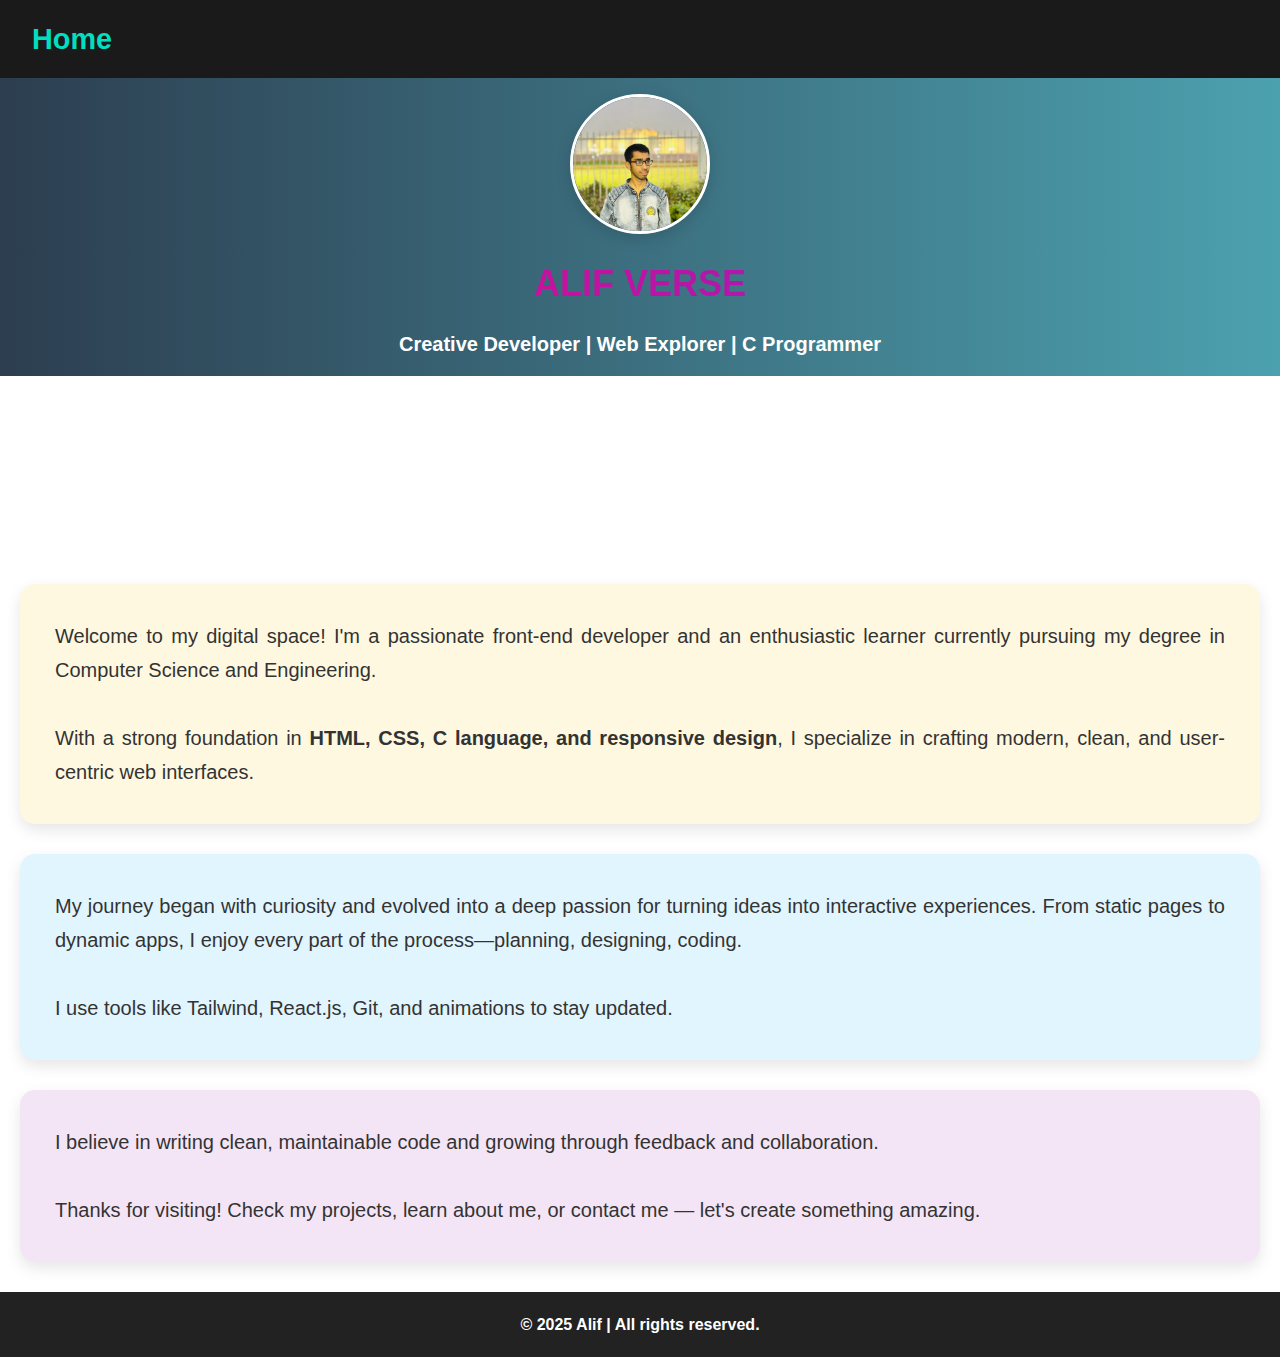
<file: index.html>
<!DOCTYPE html>
<html lang="en">
<head>
  <meta charset="UTF-8" />
  <meta name="viewport" content="width=device-width, initial-scale=1.0"/>
  <title>Alif's Verse</title>
  <link rel="stylesheet" href="style.css"/>
  <style>
    * {
      margin: 0;
      padding: 0;
      box-sizing: border-box;
    }

    body {
      font-family: 'Segoe UI', Tahoma, Geneva, Verdana, sans-serif;
      background-color: #ffffff;
      color: #111;
    }
    .menu-icon {
      display: none;
      font-size: 24px;
      cursor: pointer;
    }

    .hero-content {
          padding: 1rem 0.75rem;
      text-align: center;
    }

    .hero-img {
      width: 140px;
      height: 140px;
      object-fit: cover;
      border-radius: 50%;
      box-shadow: 0 4px 15px rgba(0, 0, 0, 0.15);
    }

    h2 span {
      font-size: 36px;
      font-weight: bold;
    }

    .header {
      font-size: 22px;
      margin-top: 10px;
      color: #444;
    }

    h1.fade-in {
      opacity: 0;
      animation: fadeIn 3s ease forwards;
      font-size: 36px;
      margin-top: 20px;
      text-align: center;
      background: linear-gradient(90deg, #f953c6, #b91d73, #00c6ff, #0072ff);
      -webkit-background-clip: text;
      -webkit-text-fill-color: transparent;
      font-weight: bold;
    }

    @keyframes fadeIn {
      to { opacity: 1; }
    }

    h2.slide-up {
      transform: translateY(50px);
      opacity: 0;
      animation: slideUp 2s ease 0.5s forwards;
      font-size: 28px;
      text-align: center;
      color: #111;
    }

    @keyframes slideUp {
      to {
        transform: translateY(0);
        opacity: 1;
      }
    }

    #typing {
      font-size: 26px;
      font-weight: bold;
      text-align: center;
      height: 40px;
      margin-top: 15px;
      background: linear-gradient(90deg, #ff8a00, #e52e71, #9b00ff);
      -webkit-background-clip: text;
      -webkit-text-fill-color: transparent;
    }

    section {
      margin: 30px 20px;
    }

    .thank-you-card {
      background-color: #f9f9f9;
      border-radius: 15px;
      padding: 35px;
      box-shadow: 0 6px 15px rgba(0, 0, 0, 0.1);
      font-size: 20px;
      line-height: 1.7;
      color: #333;
      text-align: justify;
      transition: transform 0.3s ease, box-shadow 0.3s ease;
      margin-bottom: 30px;
    }

    .card1 { background-color: #fff8e1; }
    .card2 { background-color: #e1f5fe; }
    .card3 { background-color: #f3e5f5; }

    .thank-you-card:hover {
      transform: scale(1.02);
      box-shadow: 0 10px 20px rgba(0, 0, 0, 0.12);
    }

    footer.footer {
      text-align: center;
      padding: 20px;
      background-color: #222;
      color: #fff;
    }

    #scrollToTopBtn {
      position: fixed;
      bottom: 20px;
      right: 20px;
      background-color: #444;
      color: white;
      border: none;
      border-radius: 50%;
      padding: 10px;
      cursor: pointer;
      display: none;
      z-index: 100;
    }

    /* Responsive */
    @media (max-width: 768px) {
     
      .menu-icon {
        display: block;
      }

      .hero-img {
        width: 100px;
        height: 100px;
      }

      h1.fade-in {
        font-size: 28px;
      }

      h2.slide-up {
        font-size: 22px;
      }

      #typing {
        font-size: 20px;
      }

      .thank-you-card {
        padding: 25px;
        font-size: 18px;
      }
    }
  </style>
</head>
<body>

  <nav class="navbar">
    <h1>Home</h1>
    <div class="menu-icon" onclick="toggleMenu()">☰</div>
    <ul class="nav-links" id="dropdownMenu">
      <li><a href="index.html">Home</a></li>
      <li><a href="edu.html">Education</a></li>
      <li><a href="project.html">Project</a></li>
      <li><a href="skills.html">Skill</a></li>
      <li><a href="about.html">About</a></li>
      <li><a href="contact.html">Contact</a></li>
    </ul>
  </nav>

  <header class="hero-content">
    <img src="Picture/alif.jpg" alt="Alif's Photo" class="hero-img">
    <h2><span>ALIF VERSE</span></h2>
    <p class="header">Creative Developer | Web Explorer | C Programmer</p>
  </header>

  <h1 class="fade-in">WELCOME ALIF VERSE</h1>
  <div id="typing"></div>
  <h2 class="slide-up">I am a Web Developer</h2>
  <section>
    <div class="thank-you-card card1">
      <p>
        Welcome to my digital space! I'm a passionate front-end developer and an enthusiastic learner
        currently pursuing my degree in Computer Science and Engineering.
        <br><br>
        With a strong foundation in <b>HTML, CSS, C language, and responsive design</b>, I specialize in crafting
        modern, clean, and user-centric web interfaces.
      </p>
    </div>
  </section>

  <section>
    <div class="thank-you-card card2">
      <p>
        My journey began with curiosity and evolved into a deep passion for turning ideas into interactive
        experiences. From static pages to dynamic apps, I enjoy every part of the process—planning, designing, coding.
        <br><br>
        I use tools like Tailwind, React.js, Git, and animations to stay updated.
      </p>
    </div>
  </section>

  <section>
    <div class="thank-you-card card3">
      <p>
        I believe in writing clean, maintainable code and growing through feedback and collaboration.
        <br><br>
        Thanks for visiting! Check my projects, learn about me, or contact me — let's create something amazing.
      </p>
    </div>
  </section>

  <footer class="footer">
    <p>&copy; 2025 Alif | All rights reserved.</p>
  </footer>

 <!-- Scroll to Top Button -->
<button id="scrollToTopBtn" title="Go to top">
  <svg width="24" height="24" fill="none" stroke="currentColor" stroke-width="2" stroke-linecap="round" stroke-linejoin="round">
    <path d="M18 15l-6-6-6 6" />
  </svg>
</button>

  <script>
    function toggleMenu() {
      const menu = document.getElementById('dropdownMenu');
      menu.classList.toggle('active');
    }

    // Typing animation
    const text = "ABDULLAH AL KHALID ALIF";
    let i = 0;
    function typeWriter() {
      if (i < text.length) {
        document.getElementById("typing").innerHTML += text.charAt(i);
        i++;
        setTimeout(typeWriter, 100);
      }
    }
    setTimeout(typeWriter, 1500);

    // Scroll button
    const scrollBtn = document.getElementById('scrollToTopBtn');
    window.onscroll = () => {
      scrollBtn.style.display = window.scrollY > 300 ? 'block' : 'none';
    };
    scrollBtn.onclick = () => window.scrollTo({ top: 0, behavior: 'smooth' });
  </script>

</body>
</html>
</file>
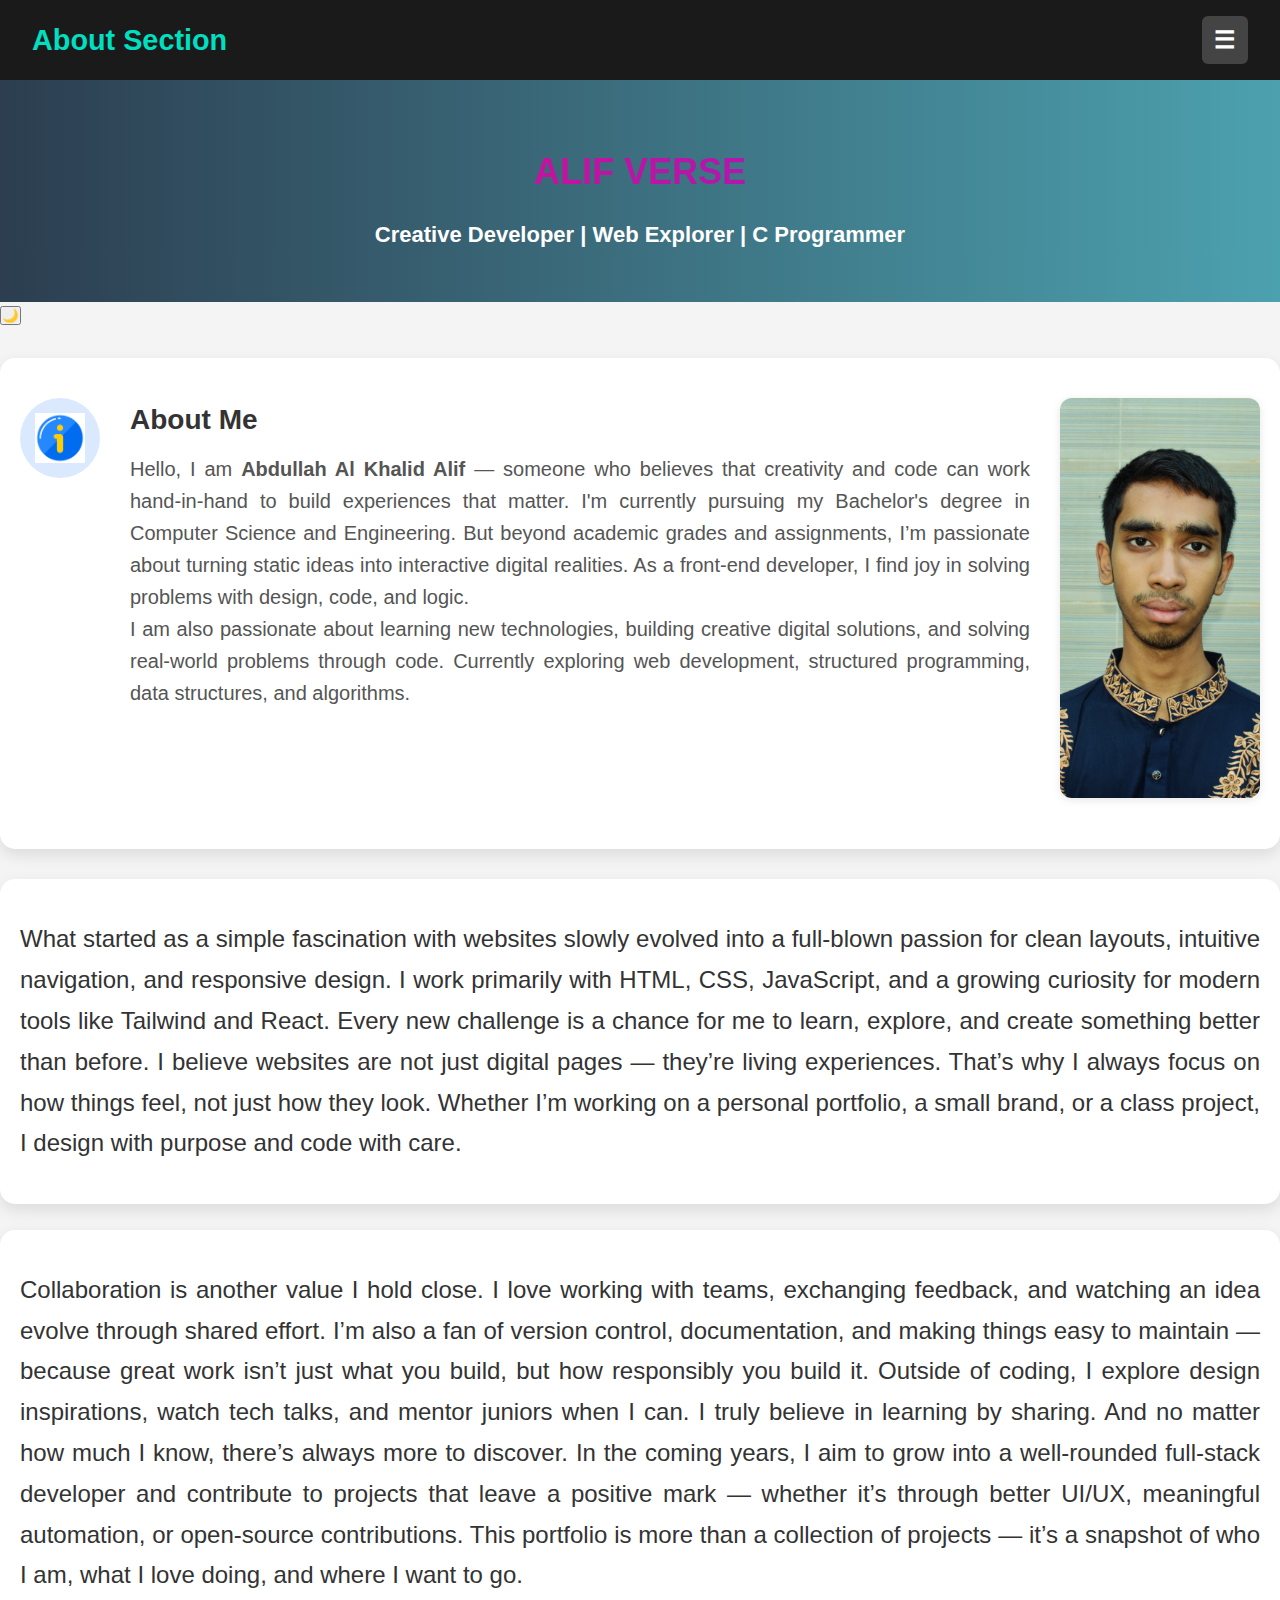
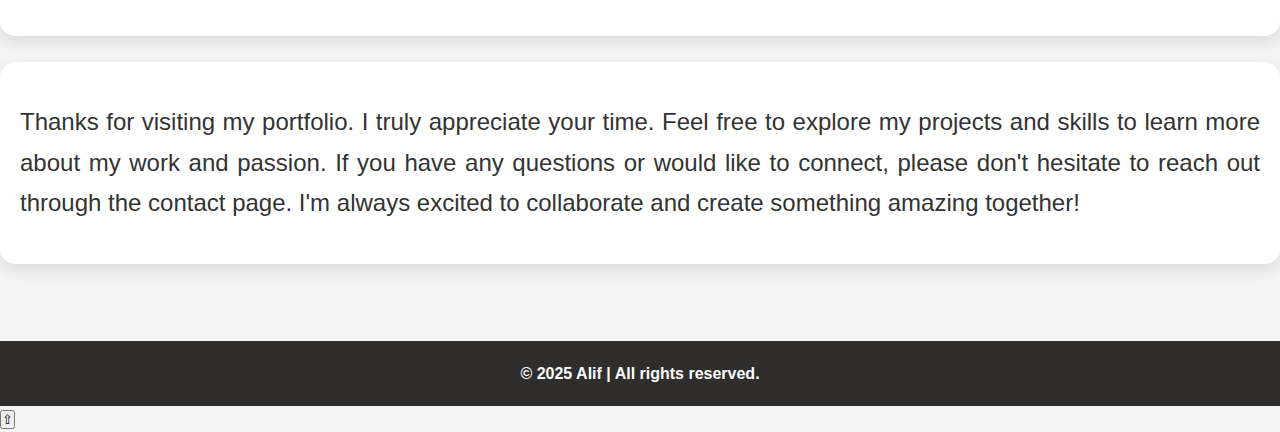
<file: about.html>
<!DOCTYPE html>
<html lang="en">
<head>
  <meta charset="UTF-8">
  <meta name="viewport" content="width=device-width, initial-scale=1.0">
  <title>Alif's Verse | About Me</title>
  <link rel="stylesheet" href="style.css">
  <style>
    body {
      margin: 0;
      padding: 0;
      font-family: 'Segoe UI', Tahoma, Geneva, Verdana, sans-serif;
      background-color: #f4f4f4;
    }

    .hero-content {
      padding: 50px 20px;
      text-align: center;
      background-color: #fff;
    }

    .hero-content h2 span {
      font-size: 36px;
      font-weight: bold;
      color: rgb(19, 18, 18);
    }

    .hero-content .header {
      font-size: 22px;
      color: white;
      margin-top: 10px;
    }

    .about-card {
      width: 100%;
      margin: 30px 0;
      background-color: #fff;
      border-radius: 15px;
      padding: 40px 20px;
      font-size: 24px;
      box-shadow: 0 6px 15px rgba(0, 0, 0, 0.1);
      display: flex;
      align-items: stretch;
      gap: 30px;
      box-sizing: border-box;
      transition: transform 0.3s ease, box-shadow 0.3s ease;
    }

    .about-card:hover {
      transform: scale(1.02);
      box-shadow: 0 10px 20px rgba(0, 0, 0, 0.12);
    }

    .about-icon {
      flex-shrink: 0;
      display: flex;
      align-items: center;
      justify-content: center;
      width: 80px;
      height: 80px;
      border-radius: 50%;
      background-color: #dbe9ff;
    }

    .about-icon img {
      width: 50px;
      height: 50px;
      object-fit: contain;
    }

    .about-content {
      flex: 1;
    }

    .about-content h3 {
      font-size: 28px;
      margin-bottom: 10px;
      color: #333;
      font-weight: bold;
    }

    .about-content p {
      font-size: 20px;
      line-height: 1.6;
      color: #555;
      text-align: justify;
    }

    .about-image img {
      width: 200px;
      height: 400px;
      border-radius: 12px;
      object-fit: cover;
      box-shadow: 0 2px 8px rgba(0, 0, 0, 0.1);
      flex-shrink: 0;
    }

    .thank-you-card {
      width: 100%;
      margin: 0 auto;
      background-color: #fff;
      border-radius: 15px;
      padding: 40px 20px;
      box-shadow: 0 6px 15px rgba(0, 0, 0, 0.1);
      font-size: 24px;
      line-height: 1.7;
      color: #333;
      text-align: justify;
      transition: transform 0.3s ease, box-shadow 0.3s ease;
    }

    .thank-you-card:hover {
      transform: scale(1.02);
      box-shadow: 0 10px 20px rgba(0, 0, 0, 0.12);
    }

    .thank-you-card p {
      text-align: justify;
    }

    /* Responsive Styles */
    @media (max-width: 768px) {
      .nav-links {
        display: none;
        flex-direction: column;
        background-color: #444;
        position: absolute;
        top: 60px;
        right: 20px;
        padding: 10px;
        border-radius: 8px;
      }

      .nav-links.active {
        display: flex;
      }

      .menu-icon {
        display: block;
      }

      .about-card {
        flex-direction: column;
        text-align: center;
        padding: 25px 30px; /* Updated for better side spacing */
        gap: 20px;
      }

      .about-content p {
        text-align: justy;
      }

      .about-image img {
        width: 100%;
        height: auto;
      }

      .thank-you-card {
        font-size: 20px;
        padding: 25px 30px; /* Updated for better side spacing */
      }
    }
  </style>
</head>

<body>

  <nav class="navbar">
    <h1>About Section</h1>
    <div class="menu-icon" onclick="toggleMenu()">&#9776;</div>
    <ul class="nav-links" id="dropdownMenu">
      <li><a href="index.html">Home</a></li>
      <li><a href="project.html">Projects</a></li>
      <li><a href="skills.html">Skills</a></li>
      <li><a href="about.html">About</a></li>
      <li><a href="contact.html">Contact</a></li>
    </ul>
  </nav>

  <div class="hero-content">
    <h2><span>ALIF VERSE</span></h2>
    <p class="header">Creative Developer | Web Explorer | C Programmer</p>
  </div>

<button class="mode-toggle" onclick="toggleDarkMode()">🌙</button>

  <div class="about-card">
    <div class="about-icon">
      <img src="Picture/icon.png" alt="Alif's Profile Icon">
    </div>
    <div class="about-content">
      <h3>About Me</h3>
      <p>
        Hello, I am <b>Abdullah Al Khalid Alif</b> — someone who believes that creativity and code can work hand-in-hand to build experiences that matter.
        I'm currently pursuing my Bachelor's degree in Computer Science and Engineering. But beyond academic grades and assignments, I’m passionate about turning static ideas into interactive digital realities.
        As a front-end developer, I find joy in solving problems with design, code, and logic.
        <br>
        I am also passionate about learning new technologies, building creative digital solutions, and solving real-world problems through code.
        Currently exploring web development, structured programming, data structures, and algorithms.
      </p>
    </div>
    <div class="about-image">
      <img src="Picture/my-photo.jpg" alt="Abdullah Al Khalid Alif">
    </div>
  </div>

  <section>
    <div class="thank-you-card">
      <p>
        What started as a simple fascination with websites slowly evolved into a full-blown passion for clean layouts,
        intuitive navigation, and responsive design. I work primarily with HTML, CSS, JavaScript,
        and a growing curiosity for modern tools like Tailwind and React. Every new challenge is a chance for me to learn, 
        explore, and create something better than before.
        I believe websites are not just digital pages — they’re living experiences. That’s why I always focus on how things feel,
        not just how they look. Whether I’m working on a personal portfolio, a small brand, or a class project, I design with
        purpose and code with care.
      </p>
    </div>
  </section>

  <br>

  <section>
    <div class="thank-you-card">
      <p>
        Collaboration is another value I hold close. I love working with teams, exchanging feedback, 
        and watching an idea evolve through shared effort. I’m also a fan of version control, documentation, 
        and making things easy to maintain — because great work isn’t just what you build, but how responsibly you build it.
        Outside of coding, I explore design inspirations, watch tech talks, and mentor juniors when I can. I truly believe in 
        learning by sharing. And no matter how much I know, there’s always more to discover.
        In the coming years, I aim to grow into a well-rounded full-stack developer and contribute to projects 
        that leave a positive mark — whether it’s through better UI/UX, meaningful automation, or open-source contributions.
        This portfolio is more than a collection of projects — it’s a snapshot of who I am, what I 
        love doing, and where I want to go.
      </p>
    </div>
  </section>

  <br>

  <section>
    <div class="thank-you-card">
      <p>
        Thanks for visiting my portfolio. I truly appreciate your time.
        Feel free to explore my projects and skills to learn more about my work and passion.
        If you have any questions or would like to connect, please don't hesitate to reach out through the contact page.
        I'm always excited to collaborate and create something amazing together!
      </p>
    </div>
  </section>

  <br><br><br>

  <footer class="footer">
    <p>&copy; 2025 Alif | All rights reserved.</p>
  </footer>

  <button onclick="topFunction()" id="scrollTopBtn" title="Go to top">&#8679;</button>

<script src="script.js"></script>
  <script>
    function toggleMenu() {
      const menu = document.getElementById('dropdownMenu');
      menu.classList.toggle('active');
    }

    window.onscroll = function () {
      const btn = document.getElementById("scrollTopBtn");
      if (document.body.scrollTop > 100 || document.documentElement.scrollTop > 100) {
        btn.style.display = "block";
      } else {
        btn.style.display = "none";
      }
    };

    function topFunction() {
      window.scrollTo({ top: 0, behavior: 'smooth' });
    }
  </script>

</body>
</html>
</file>
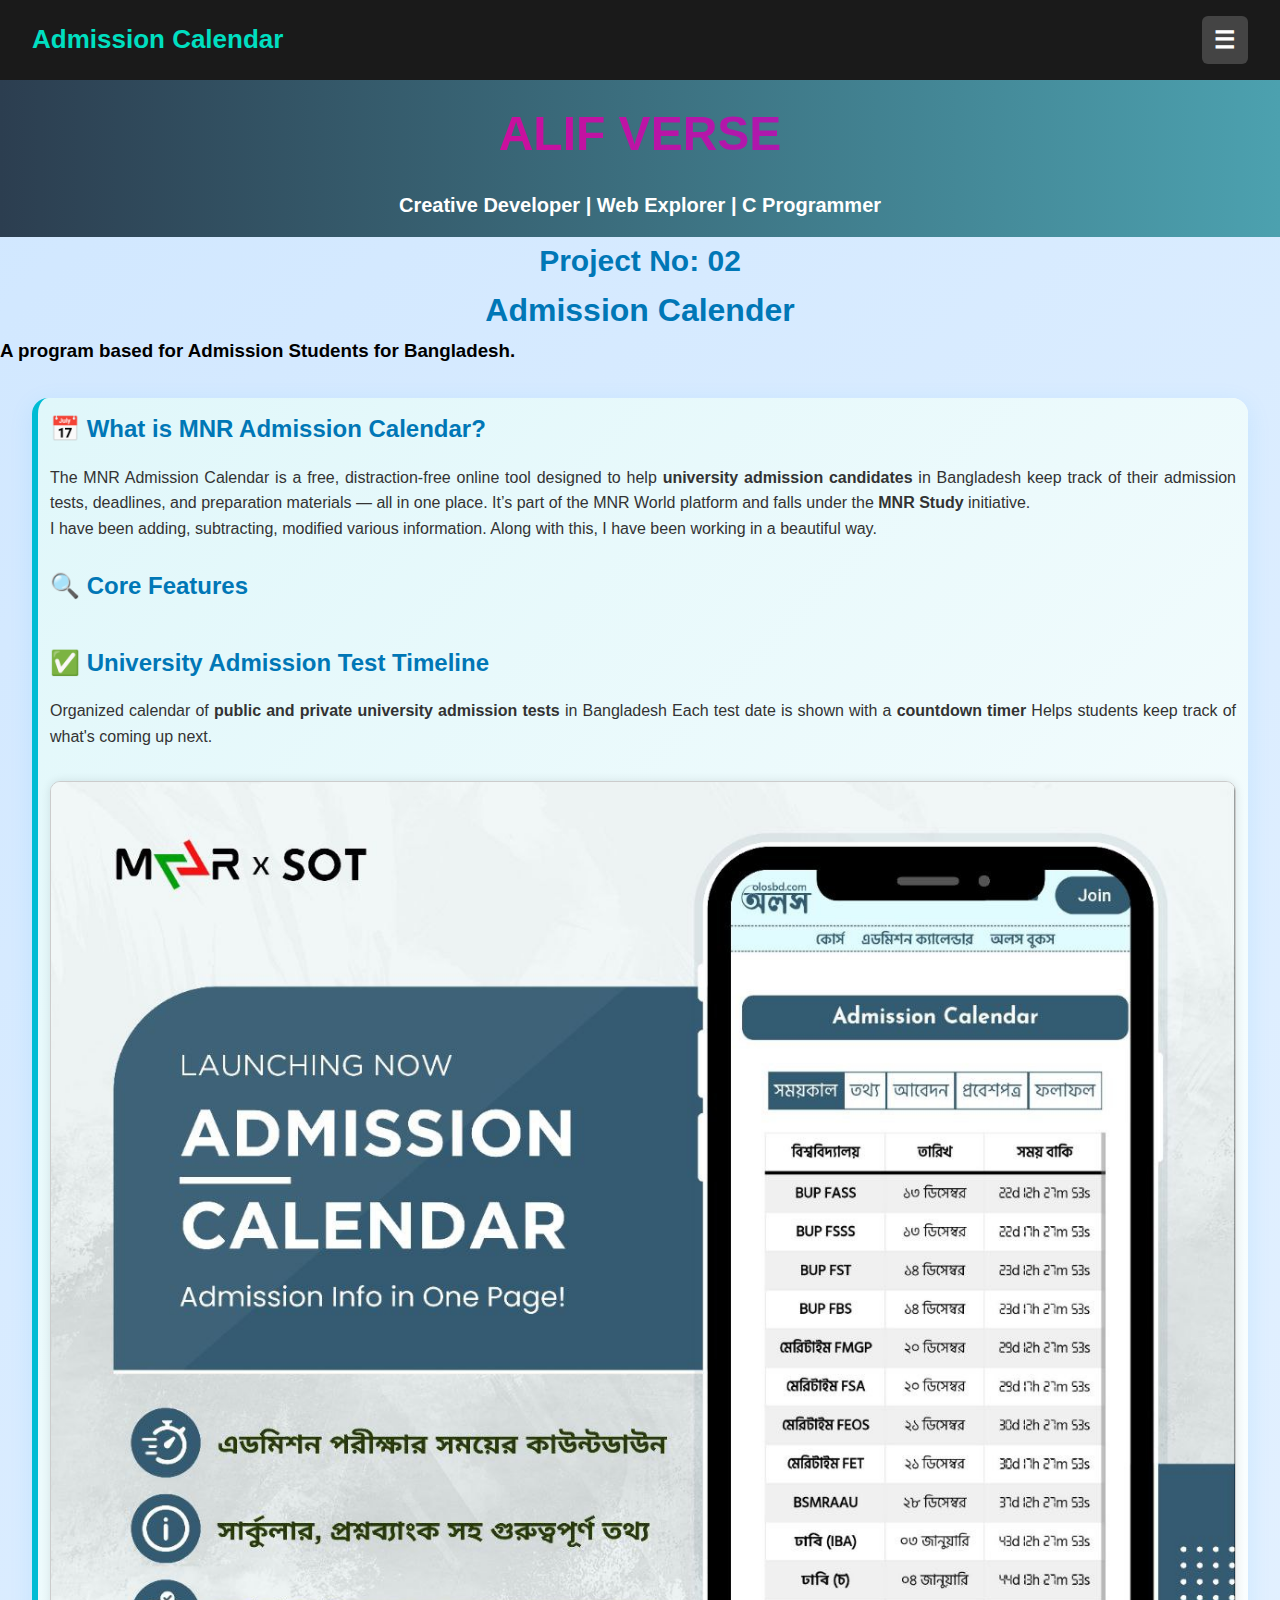
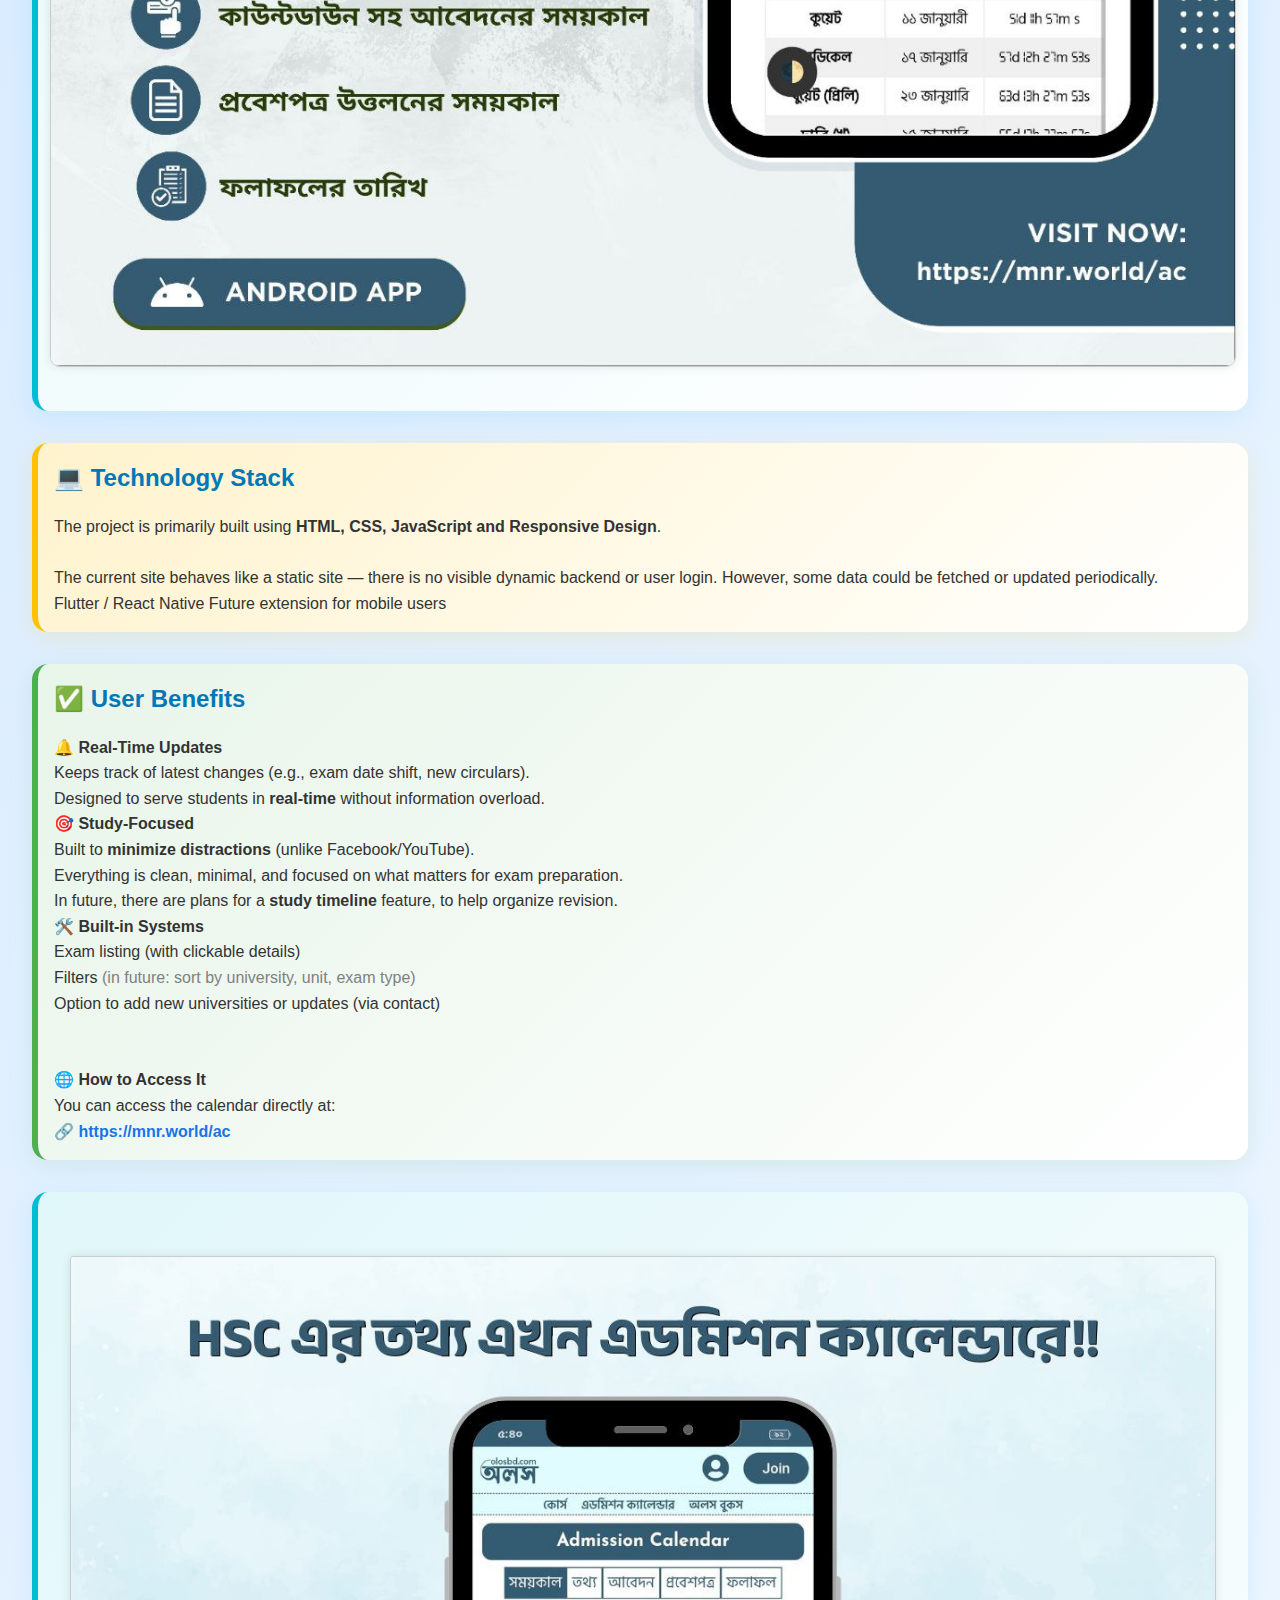
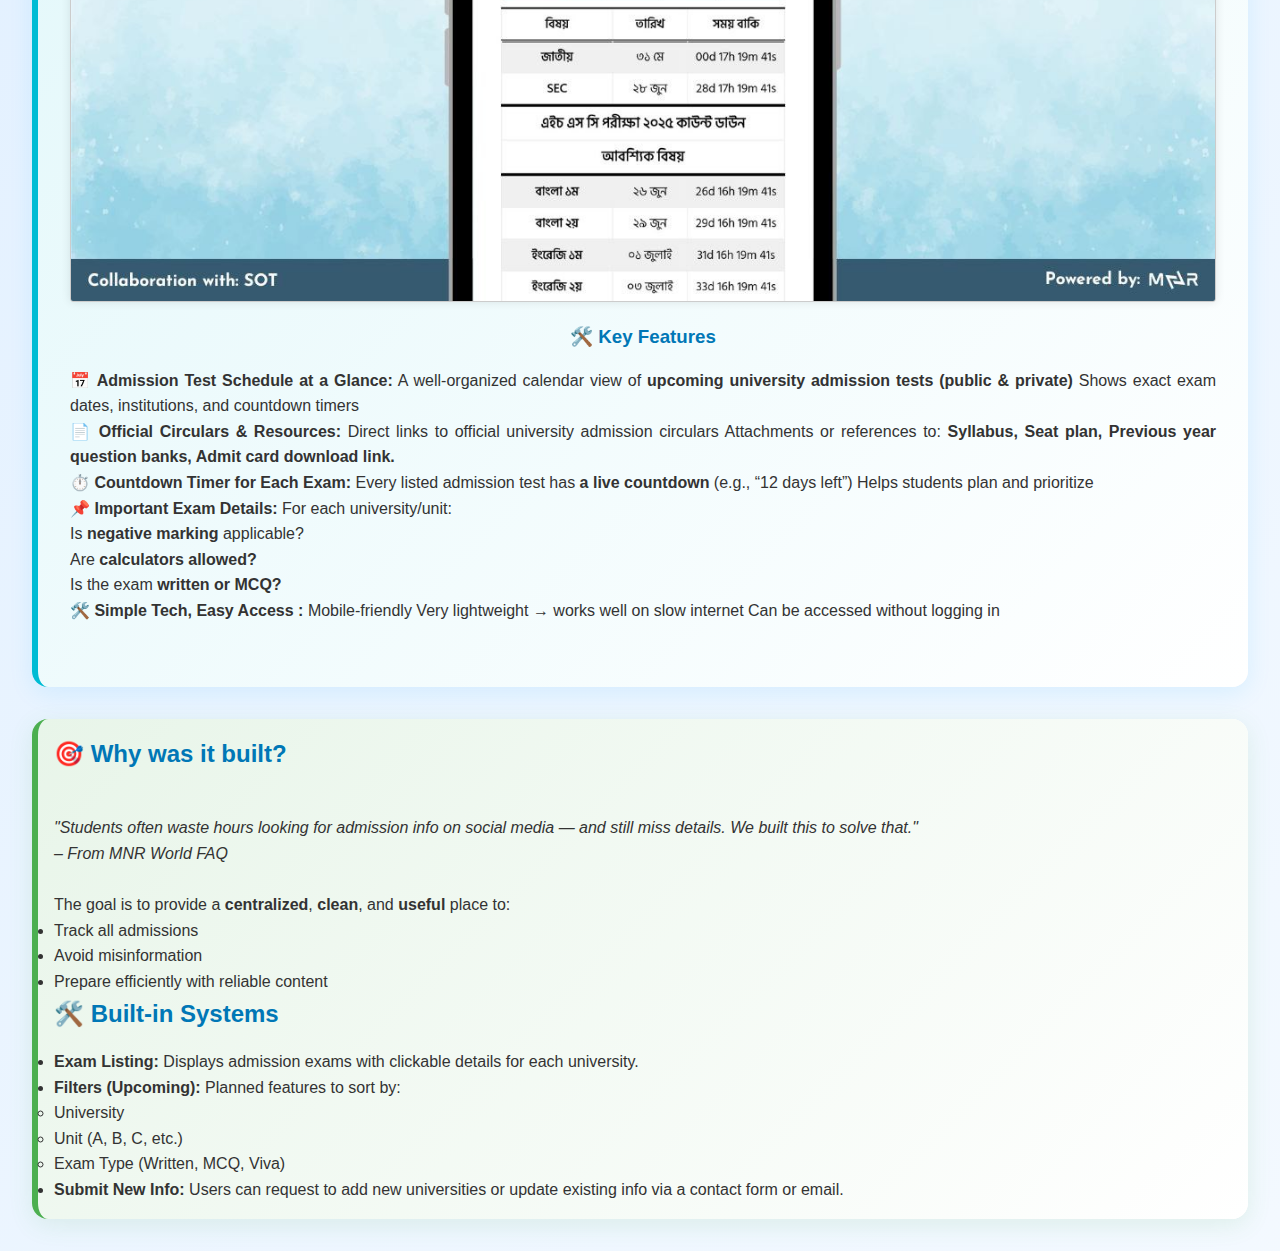
<file: ac.html>
<!DOCTYPE html>
<html lang="en">
<head>
  <meta charset="UTF-8">
  <meta name="viewport" content="width=device-width, initial-scale=1.0"/>
  <title>Alif Verse</title>
  <link rel="stylesheet" href="style.css"/>

  <style>
/* Global styles */
body {
  margin: 0;
  padding: 0;
  font-family: 'Segoe UI', Tahoma, Geneva, Verdana, sans-serif;
  background: linear-gradient(-45deg, #f0f8ff, #e6f2ff, #ffffff, #d0e7ff);
  background-size: 400% 400%;
  animation: gradientAnimation 15s ease infinite;
  color: #333;
}

a {
    text-decoration: none;
    color: inherit;
}

.navbar {
    display: flex;
    justify-content: space-between;
    align-items: center;
    background-color: #1a1a1a;
    padding: 1rem 2rem;
    position: relative;
    color: white;
}

.navbar h1 {
    font-size: 26px;
    color: #00dfc0;
    text-align: center;
}

.menu-icon {
   font-size: 1.5rem;
   font-weight: bold;
   cursor: pointer;
   background-color: #444;
   color: white;
   padding: 5px 12px;
   border-radius: 6px;
   transition: background 0.3s;

}

.menu-icon:hover {
    background-color: #00dfc0;
    color: #000;

}

.nav-links {
    position: absolute;
    width: 140px;
    padding: 10px 0;
    top: 100%;
    right: 2rem;
    background-color: #333;
    border-radius: 8px;
    overflow: hidden;
    display: none;
    flex-direction: column;
    min-width: 160px;
    box-shadow: 0 4px 12px
    rgba(0, 0, 0, 0.3);
    z-index: 999;
}

.nav-links li{
    list-style: none;
}

.nav-links li a {
     display: block;
     font-weight: bold;
     padding: 10px 16px;
     text-decoration: none;
     font-size: 16px;

     color: rgb(242, 236, 236);
     transition: background 0.2s ease;

}

.nav-links li a:hover {
    color: #444;

}

.nav-links.active {
    display: flex;
}



/*________Hero Section_______*/
.hero-content {
      text-align: center;
      background: linear-gradient(90deg, #2c3e50, #4ca1af);
      padding: 1rem 0.75rem;
      color: white;
    }

    .hero-content h2 {
      font-size: 48px;
      background: linear-gradient(to right, #ff0080, #7928ca);
      -webkit-background-clip: text;
      -webkit-text-fill-color: transparent;
      animation: rainbow 4s linear infinite;
    }

    @keyframes rainbow {
      0% { filter: hue-rotate(0deg); }
      100% { filter: hue-rotate(360deg); }
    }

    .hero-content p {
      font-size: 20px;
      margin-top: 10px;
color: white;
    }
.hero-content h2 span {
    color:  black;
}

.header {
    text-align: center;
    font-size: 20px;
    font-weight: bold;
}

.hero-img {
    width: 80px;
    height: auto;
    border-radius: 50%;
    object-fit: cover;
    border-radius: 0%;
    border: 3px solid #fff;
    box-shadow: 0 0 10px
    rgba(0, 0, 0, 0.2);
}

.hero-text {
    max-width: 70%;
    font-weight: bold;
}

.highlight {
    color: #00ff44;
}


@media (max-width: 768px) {
    .nav-links {
        display: none;
        flex-direction: column;
        position: absolute;
        top: 70px;
        right: 30px;
        background-color: #1e1e2f;
        padding: 15px;
        border: 8px;
    }

    .nav-links.active {
        display: flex;
    }

    .media-icon {
        display: block;
    }

    .email-line {
        flex-direction: column;
        text-align: center;
        gap: 10px;
    }
}


.footer {
  text-align: center;
  font-weight: bold;
  padding: 20px;
  font-size: 16px;
  background-color: rgb(48, 45, 45);
  color: white;
}
#access-link a {
  color: #1a73e8;
  text-decoration: none;
  font-weight: bold;
}

#access-link a:hover {
  color: #d93025;
  text-decoration: underline;
}
 a.about-glow {
    color: rgb(46, 3, 146);
    text-decoration: none;
    font-weight: bold;
    position: relative;
 }

 a.about-glow::after {
    content: "";
    position: absolute;
    width: 100%;
    height: 2px;
    bottom: -2px;
    left: 0;
    background-color: #007acc;
    transform: scaleX(0);
    transform-origin: right;
    transition: transform 0.3s ease;
     }

a.about-glow:hover::after {
    transform: scaleX(1);
    transform-origin: left;
}


/*-------scroll To Btn ----- */

/* Root theme colors */
:root {
  --btn-bg-light: rgba(255, 255, 255, 0.6);
  --btn-bg-dark: rgba(0, 0, 0, 0.4);
  --btn-color-light: #000;
  --btn-color-dark: #fff;
  --btn-shadow-light: rgba(0, 0, 0, 0.2);
  --btn-shadow-dark: rgba(255, 255, 255, 0.2);
}

/* Scroll to Top Button */
    #scrollToTopBtn {
      position: fixed;
      bottom: 30px;
      right: 30px;
      display: none;
      background-color: #7c3aed;
      color: white;
      border: none;
      border-radius: 50%;
      padding: 12px;
      cursor: pointer;
      box-shadow: 0 4px 10px rgba(0, 0, 0, 0.3);
    }

    #scrollToTopBtn:hover {
      background-color: #5b21b6;
    }
body.light-mode #scrollToTopBtn {
  background: var(--btn-bg-light);
  color: var(--btn-color-light);
  box-shadow: 0 8px 20px var(--btn-shadow-light);
}

body.dark-mode #scrollToTopBtn {
  background: var(--btn-bg-dark);
  color: var(--btn-color-dark);
  box-shadow: 0 8px 20px var(--btn-shadow-dark);
}


@keyframes gradientAnimation {
  0% {
    background-position: 0% 50%;
  }
  50% {
    background-position: 100% 50%;
  }
  100% {
    background-position: 0% 50%;
  }
}


/* Section Card Styles */
#project-summary {
  background: linear-gradient(135deg, #e0f7fa, #ffffff);
  padding: 2rem;
  border-radius: 16px;
  margin: 2rem;
  box-shadow: 0 6px 25px rgba(0, 170, 255, 0.1);
  border-left: 6px solid #00bcd4;
}

#tech-stack {
  background: linear-gradient(135deg, #fff3cd, #ffffff);
  padding: 2rem;
  border-radius: 16px;
  margin: 2rem;
  box-shadow: 0 6px 25px rgba(255, 193, 7, 0.15);
  border-left: 6px solid #ffc107;
}

#user-benefits {
  background: linear-gradient(135deg, #e8f5e9, #ffffff);
  padding: 2rem;
  border-radius: 16px;
  margin: 2rem;
  box-shadow: 0 6px 25px rgba(76, 175, 80, 0.12);
  border-left: 6px solid #4caf50;
}

/* Headings */
h2, h3 {
  color: #0077b6;
  font-weight: 700;
  margin-bottom: 1rem;
}

/* Paragraphs and Lists */
p, li {
  font-size: 1rem;
  line-height: 1.6;
  color: #333;
  text-align: justify;
}


/* Project title */
.voucher {
  text-align: center;
  font-size: 70px;
  font-weight: bold;
  color: cadetblue;
  margin-top: 10px;
}

.top {
  text-align: center;
  font-size: 30px;
  font-weight: bold;
  color: #0077b6;
}

.tip {
  text-align: center;
  font-size: 32px;
  font-weight: bold;
  color: #0077b6;
}

/* Image styling */
img {
  display: block;
  margin: 20px auto;
  max-width: 90%;
  height: auto;
  border-radius: 12px;
  box-shadow: 0 0 10px rgba(0,0,0,0.1);
  border: 1px solid #ccc;
}

/* Responsive */
@media (max-width: 768px) {

}</style>
</head>
<body>

  <nav class="navbar">
    <h1>Admission Calendar</h1>
    <div class="menu-icon" onclick="toggleMenu()">&#9776;</div>
    <ul class="nav-links" id="dropdownMenu">

<li><a href="index.html">Home</a></li>
      <li><a href="edu.html">Education </a>
      </li>
      <li><a href="project.html">Project</a></li>
      <li><a href="skills.html">Skill</a></li>
      <li><a href="about.html">About</a></li>
      <li><a href="contact.html">Contact</a></li>
    </ul>
  </nav>

  <div class="hero-content">
    <h2 class="none"><span>ALIF VERSE</span></h2>
    <p class="header">Creative Developer | Web Explorer | C Programmer</p>
  </div>

  <div>
    <p class="top">Project No: 02</p>
    <p class="tip">Admission Calender</p>

    <h3 style="color: black;">A program based for Admission Students for Bangladesh.</h3>
  </div>

<section id="project-summary" style="padding: 0.75rem; background-color: #f9f9f9;">
  <h2><strong>📅 What is MNR Admission Calendar?</strong></h2>
  <p>
    The MNR Admission Calendar is a free, distraction-free online tool designed to help<b> university admission candidates</b> in Bangladesh keep track of their admission tests, deadlines, and preparation materials — all in one place.
It’s part of the MNR World platform and falls under the <b>MNR Study</b> initiative.
<br> 
I have been adding, subtracting, modified various information. Along with this, I have been working in a beautiful way.
  </p>
<br>
<h2><strong>🔍 Core Features<br><br>
✅ University Admission Test Timeline</strong></h2>
  <p>
    Organized calendar of <b>public and private university admission tests </b> in Bangladesh
Each test date is shown with a<b> countdown timer</b>
Helps students keep track of what's coming up next. <br>

  </p>
  <div style="text-align: center; margin: 2rem 0;">
    <img src ="calendar/ac.jpg" alt="Voucher Image" style="max-width: 100%; height: auto; border: 1px solid #ccc; border-radius: 10px;">
  </div>


</section>
  </p>

<section id="tech-stack" style="padding: 1rem; background-color: #f4f4f4;">
  <h2>💻 <strong>Technology Stack</strong></h2>
  <p>
    The project is primarily built using <strong>HTML, CSS, JavaScript and Responsive Design</strong>.
    <br><br>
    The current site behaves like a static site — there is no visible dynamic backend or user login. However, some data could be fetched or updated periodically.
    <br> Flutter / React Native        Future extension for mobile users

  </p>

</section>

<section id="user-benefits" style="padding: 1rem; background-color: #ffffff;">
  <h2>✅ <strong>User Benefits</strong></h2>
<p><strong>🔔 Real-Time Updates</strong><br>
Keeps track of latest changes (e.g., exam date shift, new circulars).<br>
Designed to serve students in <strong>real-time</strong> without information overload.
</p><p><strong>🎯 Study-Focused</strong><br>
Built to <strong>minimize distractions</strong> (unlike Facebook/YouTube).<br>
Everything is clean, minimal, and focused on what matters for exam preparation.<br>
In future, there are plans for a <strong>study timeline</strong> feature, to help organize revision.
</p>
<p><strong>🛠️ Built-in Systems</strong><br>
Exam listing (with clickable details)<br>
Filters 
<span style="color: gray;">(in future: sort by university, unit, exam type)</span><br>
Option to add new universities or updates (via contact)
</p>
 <br>
 <br>
 <p id="access-link">
  <strong>🌐 How to Access It</strong><br>
  You can access the calendar directly at:<br>
  🔗 <a href="https://mnr.world/ac" target="_blank">https://mnr.world/ac</a>
</p>
</section>

<section id="project-summary" style="padding: 2rem; background-color: #f9f9f9;">
<div style="text-align: center; margin: 2rem 0;">
    <img src="calendar/AC02.jpg" alt="Voucher Image" style="max-width: 100%; height: auto; border: 1px solid #ccc; border-radius: 03px;">
  <h3>🛠️ <strong>Key Features</strong></h3>

  <p><strong>📅 Admission Test Schedule at a Glance:</strong> A well-organized calendar view of <b>upcoming university admission tests (public & private) </b>
Shows exact exam dates, institutions, and countdown timers</p>
  <p><strong>📄 Official Circulars & Resources:</strong> Direct links to official university admission circulars
Attachments or references to: 
 <b>Syllabus, Seat plan, Previous year question banks, Admit card download link. </b></p>
 <p><strong>⏱️ Countdown Timer for Each Exam: </strong> 
Every listed admission test has <b>a live countdown</b> (e.g., “12 days left”)
Helps students plan and prioritize</p>

<p><strong>📌 Important Exam Details:</strong>  For each university/unit:<br>
Is <b>negative marking</b> applicable?<br>
Are <b>calculators allowed?</b><br>
Is the exam <b>written or MCQ?</b></p>

<p><strong> 🛠️ Simple Tech, Easy Access :</strong>
Mobile-friendly
Very lightweight → works well on slow internet
Can be accessed without logging in</p>
  </div>
  </section>

<section id="user-benefits" style="padding: 1rem; background-color: #ffffff;">

  <p><h2><strong>🎯 Why was it built?</strong></h2><br>
<em>"Students often waste hours looking for admission info on social media — and still miss details. We built this to solve that."</em><br>
– <span style="font-style: italic;">From MNR World FAQ</span><br><br>
The goal is to provide a <strong>centralized</strong>, <strong>clean</strong>, and <strong>useful</strong> place to:
<ul>
  <li>Track all admissions</li>
  <li>Avoid misinformation</li>
  <li>Prepare efficiently with reliable content</li>
</ul>
</p>
  <h2>🛠️ Built-in Systems</h2>
  <ul>
    <li><strong>Exam Listing:</strong> Displays admission exams with clickable details for each university.</li>
    <li><strong>Filters (Upcoming):</strong> Planned features to sort by:
      <ul>
        <li>University</li>
        <li>Unit (A, B, C, etc.)</li>
        <li>Exam Type (Written, MCQ, Viva)</li>
      </ul>
    </li>
    <li><strong>Submit New Info:</strong> Users can request to add new universities or update existing info via a contact form or email.</li>
  </ul>

  </section>
<button id="scrollToTopBtn" onclick="window.scrollTo({top:0, behavior:'smooth'})">
    <svg width="24" height="24" fill="none" stroke="white" stroke-width="2" stroke-linecap="round" stroke-linejoin="round">
      <path d="M18 15l-6-6-6 6"/>
    </svg>
  </button>

<script>
/*----- to gle menu -----*/

function toggleMenu() {
            const menu = document.getElementById('dropdownMenu');
            menu.classList.toggle('active');
        }
</script>


</body>
</html>
</file>
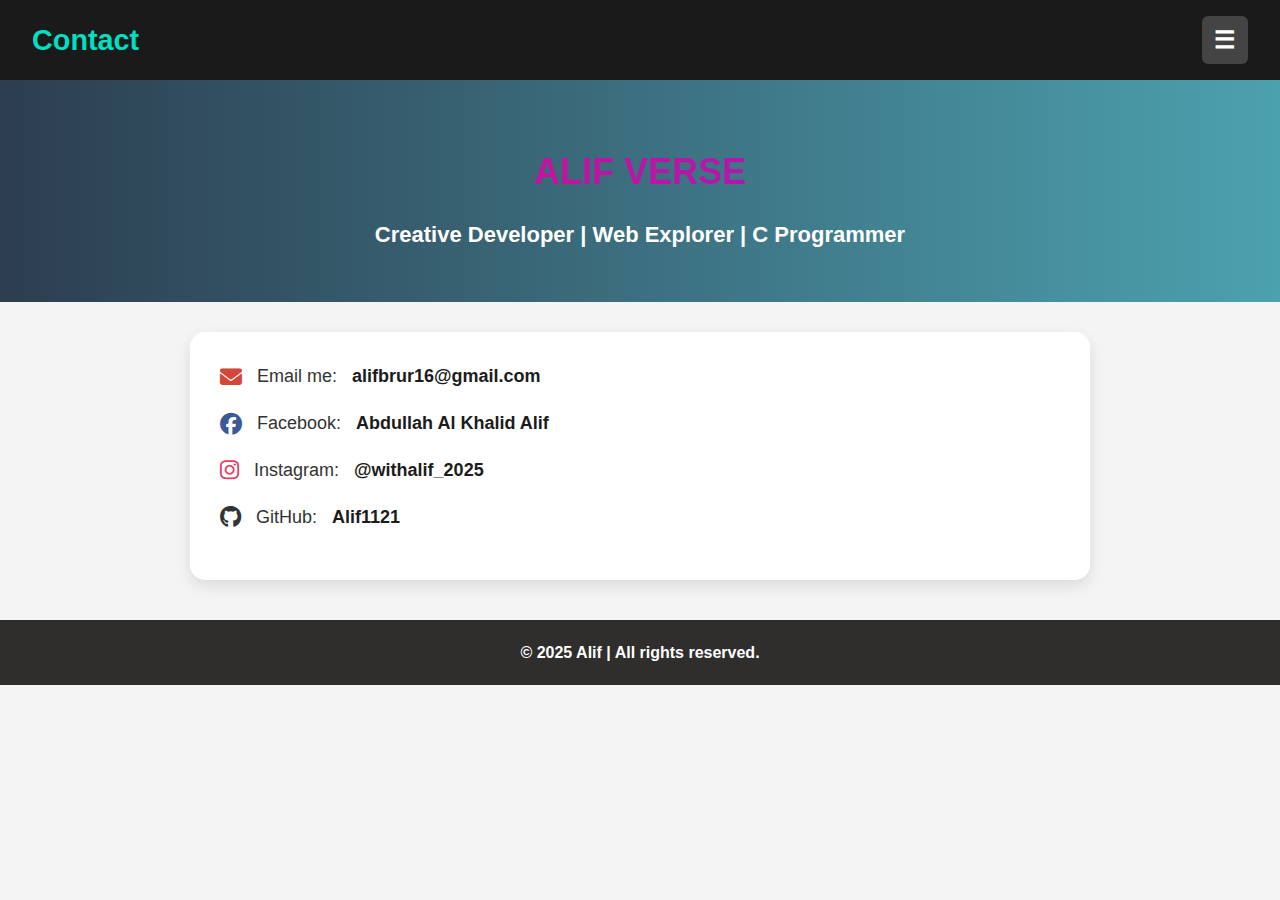
<file: contact.html>
<!DOCTYPE html>
<html lang="en">
<head>
  <meta charset="UTF-8" />
  <meta name="viewport" content="width=device-width, initial-scale=1.0"/>
  <title>Alif's Portfolio - Contact</title>

  <!-- External CSS -->
  <link rel="stylesheet" href="style.css"/>

  <!-- Icons -->
  <link rel="stylesheet" href="https://cdnjs.cloudflare.com/ajax/libs/font-awesome/6.5.0/css/all.min.css">


<style>
    body {
      margin: 0;
      padding: 0;
      font-family: 'Segoe UI', Tahoma, Geneva, Verdana, sans-serif;
      background-color: #f4f4f4;
    }

    .hero-content {
      padding: 50px 20px;
      text-align: center;
      background-color: #1c1c1c;
    }

    .hero-content h2 span {
      font-size: 36px;
      font-weight: bold;
      color: black;

    }

    .hero-content .header {
      font-size: 22px;
      color: white;
      margin-top: 10px;
    }

    .contact-card {
      max-width: 900px;
      margin: 30px auto;
      background: white;
      padding: 30px;
      border-radius: 15px;
      box-shadow: 0 6px 15px rgba(0, 0, 0, 0.1);
      box-sizing: border-box;
    }

    .contact-line {
      display: flex;
      align-items: center;
      gap: 15px;
      font-size: 18px;
      font-weight: 500;
      color: #333;
      margin-bottom: 18px;
      flex-wrap: wrap;
    }

    .contact-line i {
      font-size: 22px;
    }

    .contact-link a {
      color: #1c1c1c;
      text-decoration: none;
      font-weight: bold;
      word-break: break-word;
    }

    .contact-link a:hover {
      text-decoration: underline;
    }

    footer {
      text-align: center;
      padding: 20px;
      font-size: 16px;
      background-color: #222;
      color: white;
      margin-top: 40px;
    }

    @media (max-width: 600px) {
      .contact-line {
        font-size: 16px;
        gap: 10px;
      }

      .contact-line i {
        font-size: 20px;
      }

      .contact-link a {
        font-size: 16px;
      }
    }
  </style>


</head>
<body>

  <!-- Navbar -->
  <nav class="navbar">
    <h1>Contact</h1>
    <div class="menu-icon" onclick="toggleMenu()">&#9776;</div>
    <ul class="nav-links" id="dropdownMenu">
      <li><a href="index.html">Home</a></li>
      <li><a href="project.html">Projects</a></li>
      <li><a href="skills.html">Skills</a></li>
      <li><a href="about.html">About</a></li>
      <li><a href="contact.html">Contact</a></li>
    </ul>
  </nav>

  <!-- Hero -->
  <div class="hero-content">
    <h2><span>ALIF VERSE</span></h2>
    <p class="header">Creative Developer | Web Explorer | C Programmer</p>
  </div>

  <!-- Contact Card -->
  <section class="contact-card">
    <div class="contact-line">
      <i class="fas fa-envelope" style="color: #D44638;"></i>
      <span>Email me:</span>
      <div class="contact-link">
        <a href="mailto:alifbrur16@gmail.com" target="_blank">alifbrur16@gmail.com</a>
      </div>
    </div>

    <div class="contact-line">
      <i class="fab fa-facebook" style="color: #3b5998;"></i>
      <span>Facebook:</span>
      <div class="contact-link">
        <a href="https://facebook.com/withALIF" target="_blank">Abdullah Al Khalid Alif</a>
      </div>
    </div>

    <div class="contact-line">
      <i class="fab fa-instagram" style="color: #E4405F;"></i>
      <span>Instagram:</span>
      <div class="contact-link">
        <a href="https://instagram.com/withalif_2025" target="_blank">@withalif_2025</a>
      </div>
    </div>

    <div class="contact-line">
      <i class="fab fa-github" style="color: #333;"></i>
      <span>GitHub:</span>
      <div class="contact-link">
        <a href="https://github.com/Alif1121" target="_blank">Alif1121</a>
      </div>
    </div>
  </section>

  <!-- Footer -->
  <footer class="footer">
    <p>&copy; 2025 Alif | All rights reserved.</p>
  </footer>

  <!-- JavaScript -->
  <script>
    function toggleMenu() {
      const menu = document.getElementById('dropdownMenu');
      menu.classList.toggle('active');
    }
  </script>

</body>
</html>
</file>
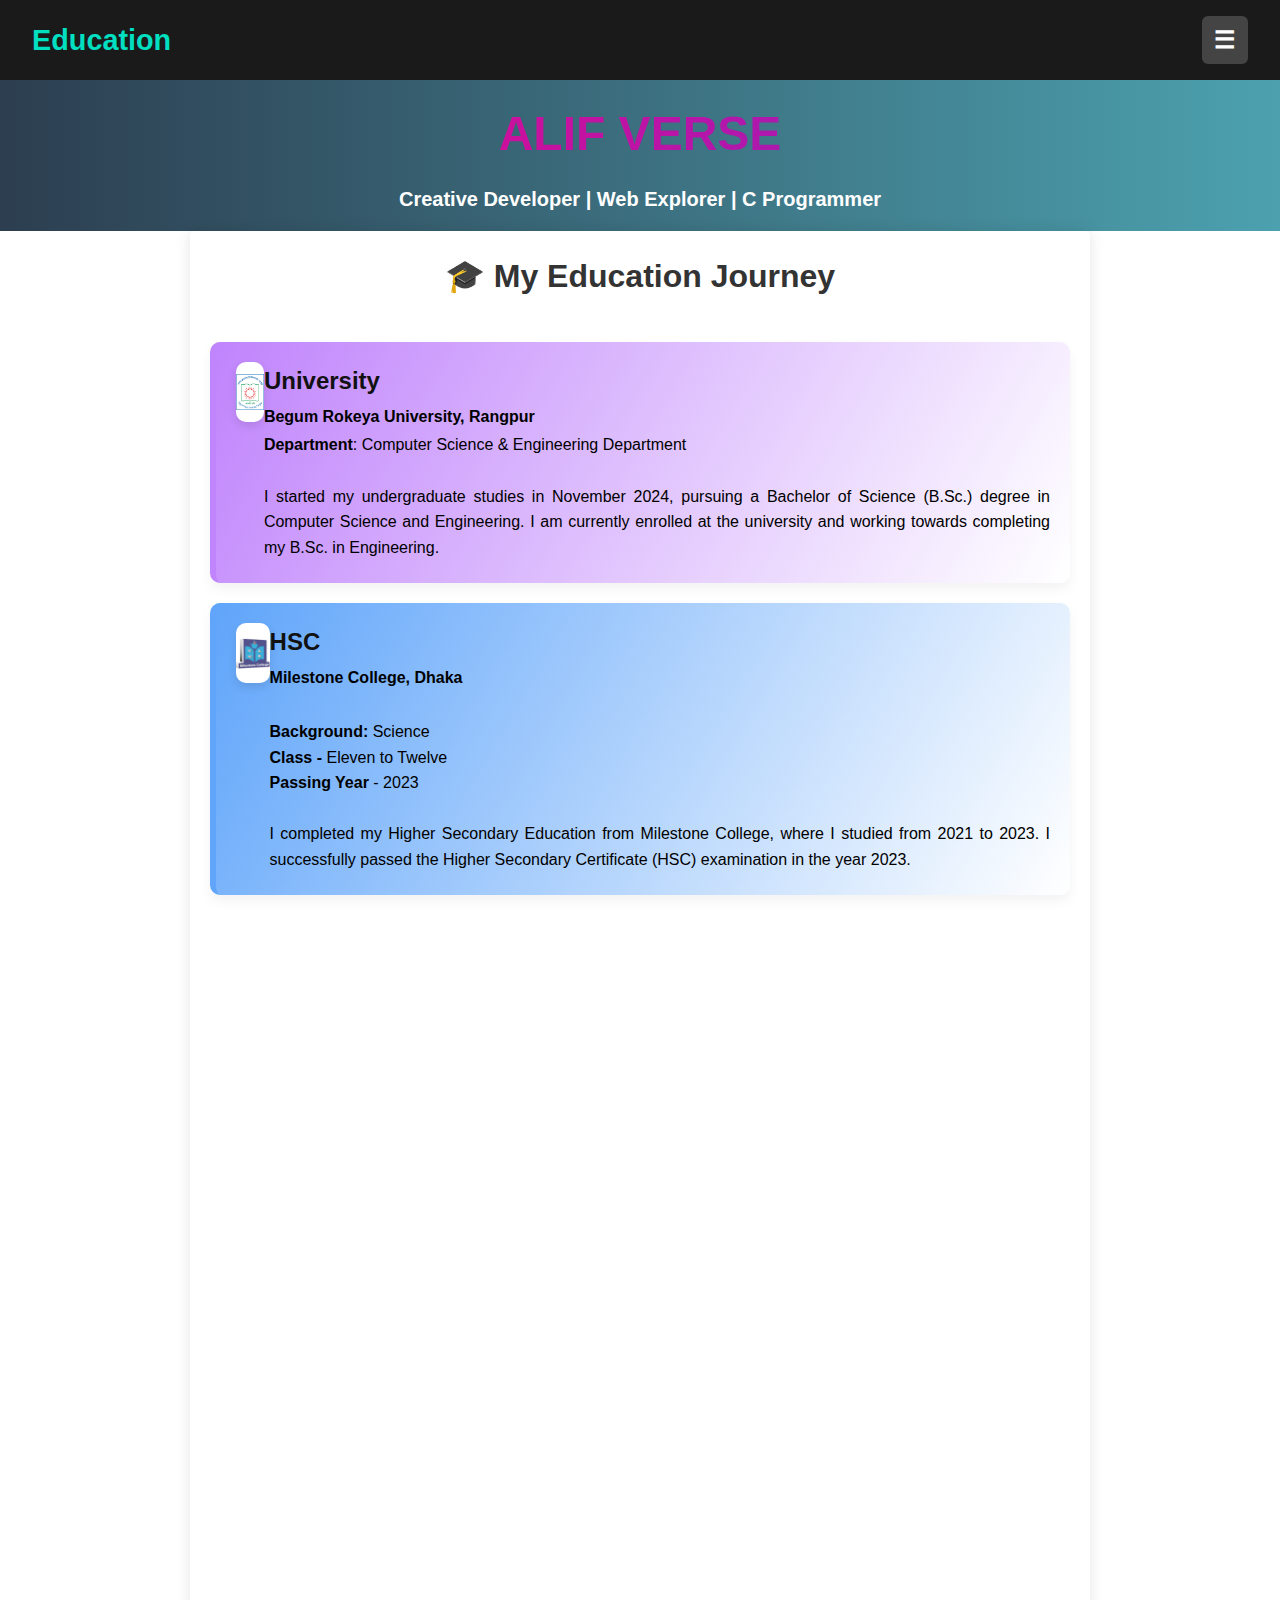
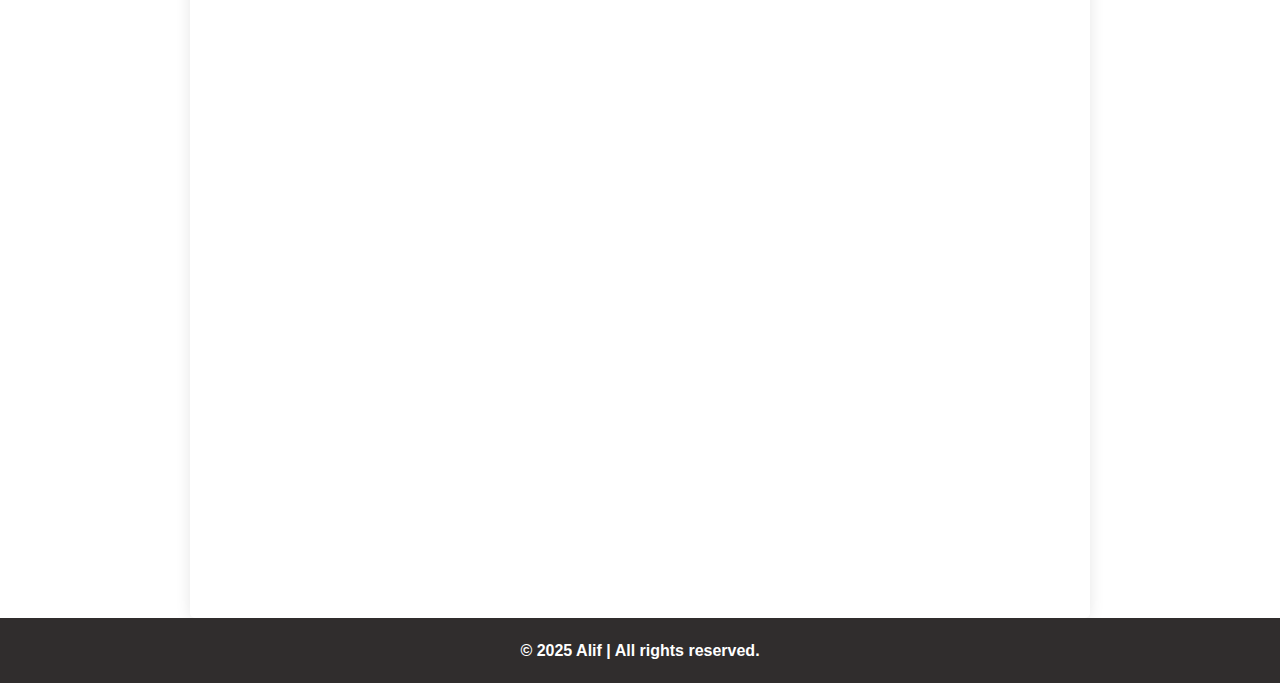
<file: edu.html>
<!DOCTYPE html>
<html lang="en">
<head>
  <meta charset="UTF-8" />
  <meta name="viewport" content="width=device-width, initial-scale=1.0"/>
  <title>Alif Verse</title>
<link rel="stylesheet" href="style.css"/>
<style>
    * {
      margin: 0;
      padding: 0;
      box-sizing: border-box;
    }

    body {
      font-family: 'Segoe UI', Tahoma, Geneva, Verdana, sans-serif;
      background-color: #ffffff;
      color: #111;
    }
    .edu-section {
      max-width: 900px;
      margin: auto;
      background: #fff;
      padding: 20px;
      border-radius: 05px;
      box-shadow: 0 0 15px rgba(0,0,0,0.1);
    }

    .edu-title {
      text-align: center;
      font-size: 2rem;
      margin-bottom: 40px;
      color: #333;
    }

    .edu-box {
      display: flex;
      flex-direction: row;
      gap: var(--gap);
      background: linear-gradient(120deg, var(--color), #ffffff);
      border-left: 6px solid var(--color);
      padding: 20px;
      border-radius: 10px;
      margin-bottom: 20px;
      box-shadow: 0 6px 12px rgba(0,0,0,0.05);
      cursor: pointer;
      opacity: 0;
      transform: translateY(40px);
      transition: all 0.6s ease;
    }

    .edu-box.visible {
      opacity: 1;
      transform: translateY(0);
    }

    .edu-box:hover {
      transform: translateY(-10px) scale(1.02);
      box-shadow: 0 10px 20px rgba(0,0,0,0.1);
      background: linear-gradient(120deg, var(--color), #f9f9f9);
    }

 .icon {
  width: 60px;
  height: 60px;
  border-radius: 10px; 
  overflow: hidden;
  box-shadow: 0 4px 10px rgba(0, 0, 0, 0.1);
}

.icon img {
  width: 100%;
  height: 100%;
  object-fit: contain;
  display: block;
  background-color: white;
}
    .info h3 {
     
      font-size: 1.2rem;
    }

    .info p {
      color: black;
      margin: 3px 0;
    }

  

    /* Responsive */
    @media (max-width: 768px) {
      .edu-box {
        flex-direction: column;
        align-items: flex-start;
      }

      .icon {
        margin-bottom: 10px;
      }
    }
@media (max-width: 480px) {
  .edu-box {
    flex-direction: column;
    align-items: center;
    text-align: center;
  }

  .icon {
    margin-bottom: 10px;
  }
}
    @media (max-width: 480px) {
      .edu-title {
        font-size: 1.5rem;
      }

      .info h3 {
        font-size: 1rem;
      }

      .edu-box {
        padding: 10px;
      }
    }
    
    /* Scroll to Top Button */
    #scrollToTopBtn {
      position: fixed;
      bottom: 30px;
      right: 30px;
      display: none;
      background-color: #7c3aed;
      color: white;
      border: none;
      border-radius: 50%;
      padding: 12px;
      cursor: pointer;
      box-shadow: 0 4px 10px rgba(0, 0, 0, 0.3);
    }

    #scrollToTopBtn:hover {
      background-color: #5b21b6;
    }
    

/* Scroll to Top Button */
#scrollToTopBtn {
  position: fixed;
  bottom: 30px;
  right: 30px;
  display: none;
  background-color: #7c3aed;
  color: white;
  border: none;
  border-radius: 50%;
  padding: 12px;
  cursor: pointer;
  box-shadow: 0 4px 10px rgba(0, 0, 0, 0.3);
  transition: background-color 0.3s ease, transform 0.3s ease;
  z-index: 999; /* ensures it's above other elements */
}

#scrollToTopBtn:hover {
  background-color: #5b21b6;
  transform: translateY(-4px);
}

#scrollToTopBtn svg {
  display: block;
  width: 24px;
  height: 24px;
  stroke: currentColor;
}

  </style></head>
<body>
  <nav class="navbar">
    <h1>Education </h1>
    <div class="menu-icon" onclick="toggleMenu()">&#9776;</div>
    <ul class="nav-links" id="dropdownMenu">
      <li><a href="index.html">Home</a></li>
      <li><a href="edu.html">Education </a>
      </li>
      <li><a href="project.html">Project</a></li>
      <li><a href="skills.html">Skill</a></li>
      <li><a href="about.html">About</a></li>
      <li><a href="contact.html">Contact</a></li>
    </ul>
  </nav>

  <div class="hero-content">
    <h2><span>ALIF VERSE</span></h2>
    <p class="header">Creative Developer | Web Explorer | C Programmer</p>
  </div>
  
  
<section class="edu-section">
  <h2 class="edu-title">🎓 My Education Journey</h2>

  <div class="edu-box" style="--color:#c084fc;">
    <div class="icon">
  <img src="Picture/brur_optimized.png" alt="BRUR Logo">
</div>
    <div class="info">
      <h2><strong>University</strong></h2>
      <p> <strong>Begum Rokeya University,  Rangpur</strong>
      <br>
      <p style="text-align: justify;">
      <b>Department</b>: Computer Science & Engineering Department
      <br><br>
     I started my undergraduate studies in November 2024, pursuing a Bachelor of Science (B.Sc.) degree in Computer Science and Engineering. I am currently enrolled at the university and working towards completing my B.Sc. in Engineering.

     <br>
    </p>
     
    </div>
  </div>

  <div class="edu-box" style="--color:#60a5fa;">
    <div class="icon">
  <img src="Picture/mc.jpeg" alt="Milestone College Logo">
</div>
    <div class="info">
      <h2>HSC </h2>
      <p><strong>Milestone College, Dhaka</strong> <br>  
      <br>
      
      </p>
      <p style="text-align: justify;">
        <b>Background:</b> Science
        <br>
        <b>Class -</b> Eleven to Twelve <br>
       <b>Passing Year </b>- 2023
       <br>
       <br>I completed my Higher Secondary Education from Milestone College, where I studied from 2021 to 2023. I successfully passed the Higher Secondary Certificate (HSC) examination in the year 2023.
      </p>
    </div>
  </div>

  <div class="edu-box" style="--color:#34d399;">
    <div class="icon">
  <img src="Picture/download.jpeg" alt="IRMS Logo">
</div>
    <div class="info">
      <h2>SSC </h2>
      <p><strong>Ideal Residential Model School</strong>  <br> Chiribandar, Dinajpur  
      <br>
      
      </p><br>
      <p style="text-align: justify;">
        <b>Background:</b> Science
        <br>
        <b>Class </b>- Nine to Ten <br>
       <b>Passing Year </b>- 2021
       
       <br>
       <br>I completed my Secondary  Education 
       from Ideal Residential Model School, where I studied from 2019 to 2021. I successfully passed the Secondthe School Certificate (SSC) examination in the year 2021.
      </p>
    </div>
  </div>

  <div class="edu-box" style="--color:#facc15;">
    <div class="icon"><img src="Picture/mgms.jpg" alt="MGMS Logo"></div>
    <div class="info">
      <h2>Class Six to Eight</h2>
      <p><strong>Maddhapara Granite Mine School</strong>  
      <br>
      Dinajpur 
      <br><br>
      </p>
      <p style="text-align: justify;">
        I studied at Maddhapara Granite Mine School from 2016 to 2018, completing my junior secondary level (Class 6 to 8) education during this period.
        
      </p>
    </div>
  </div>

<div class="edu-box" style="--color: #2C3E50">
    <div class="icon"><img src="Picture/classTwo.jpeg" alt="class two Logo"></div>
    <div class="info">
      <h2>Class Two to Five</h2>
      <p><strong>Doly Model Pre Cadet School</strong>  
      <br>
      Dinajpur 
      <br><br>
      </p>
      <p style="text-align: justify;">
        From 2012 to 2015, I attended Doly Model Pre Cadet School, where I completed my primary education from Class 2 last half to Class 5.
      </p>
    </div>
  </div>
  
  <div class="edu-box" style="--color: #2C3A12">
    <div class="icon"><img src="Picture/down.png" alt="class nursey Logo"></div>
    <div class="info">
      <h2>Class - Nursery to One</h2>
      <p><strong>Baura Islamia Kindergarten School</strong>  
      <br>
     Lalmonirhat 
      <br><br>
      </p>
      <p style="text-align: justify;">
         In 2012,
 I attended Baura Islamia Kindergarten  School
where I completed my pre primary
 education from complete  Class two first half.
      </p>
    </div>
  </div>
  
  
  <div class="edu-box" style="--color: #2C3A12">
    <div class="icon"><img src="Picture/nursery.jpeg" alt="class nursey Logo"></div>
    <div class="info">
      <h2>Class - Nursery to One</h2>
      <p><strong>Ashim Uddin Standard Kindergarten School</strong>  
      <br>
     Lalmonirhat 
      <br><br>
      </p>
      <p style="text-align: justify;">
         From 2010 to 2011,
 I attended Ashim Uddin Standard Kindergarten School
where I completed my pre - primary
 education from Class Nursery to Class One.
      </p>
    </div>
  </div>
</section>



<footer class="footer">
    <p>&copy; 2025 Alif | All rights reserved.</p>
  </footer>
<button id="scrollToTopBtn" title="Go to top">
    <svg width="24" height="24" fill="none" stroke="currentColor" stroke-width="2" stroke-linecap="round" stroke-linejoin="round">
      <path d="M18 15l-6-6-6 6" />
    </svg>
  </button>


<script src="script.js"></script>
<script>
  const observer = new IntersectionObserver((entries) => {
    entries.forEach(entry => {
      if (entry.isIntersecting) {
        entry.target.classList.add("visible");
      }
    });
  });

  document.querySelectorAll(".edu-box").forEach(item => {
    observer.observe(item);
  });
  
  /*----- to gle menu -----*/

function toggleMenu() {
            const menu = document.getElementById('dropdownMenu');
            menu.classList.toggle('active');
        }
  
</script>
 
</body>
</html>
</file>
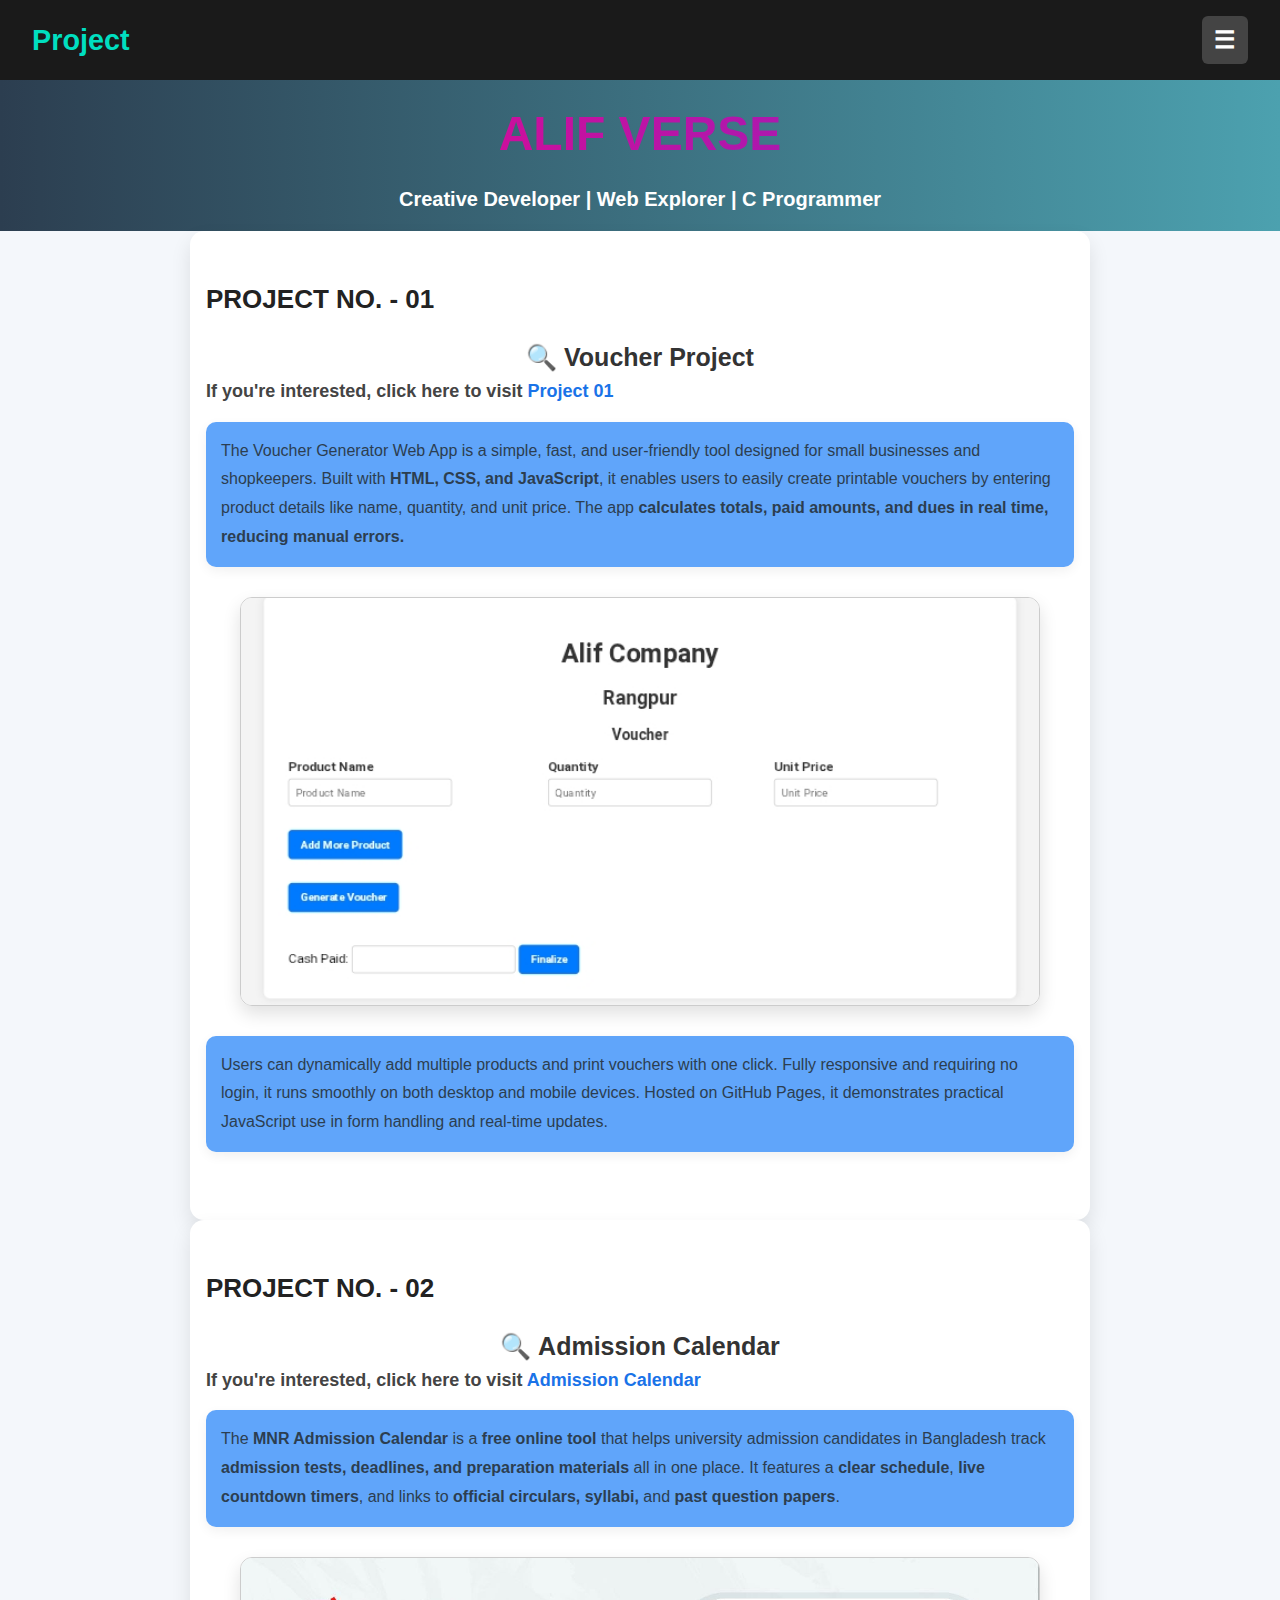
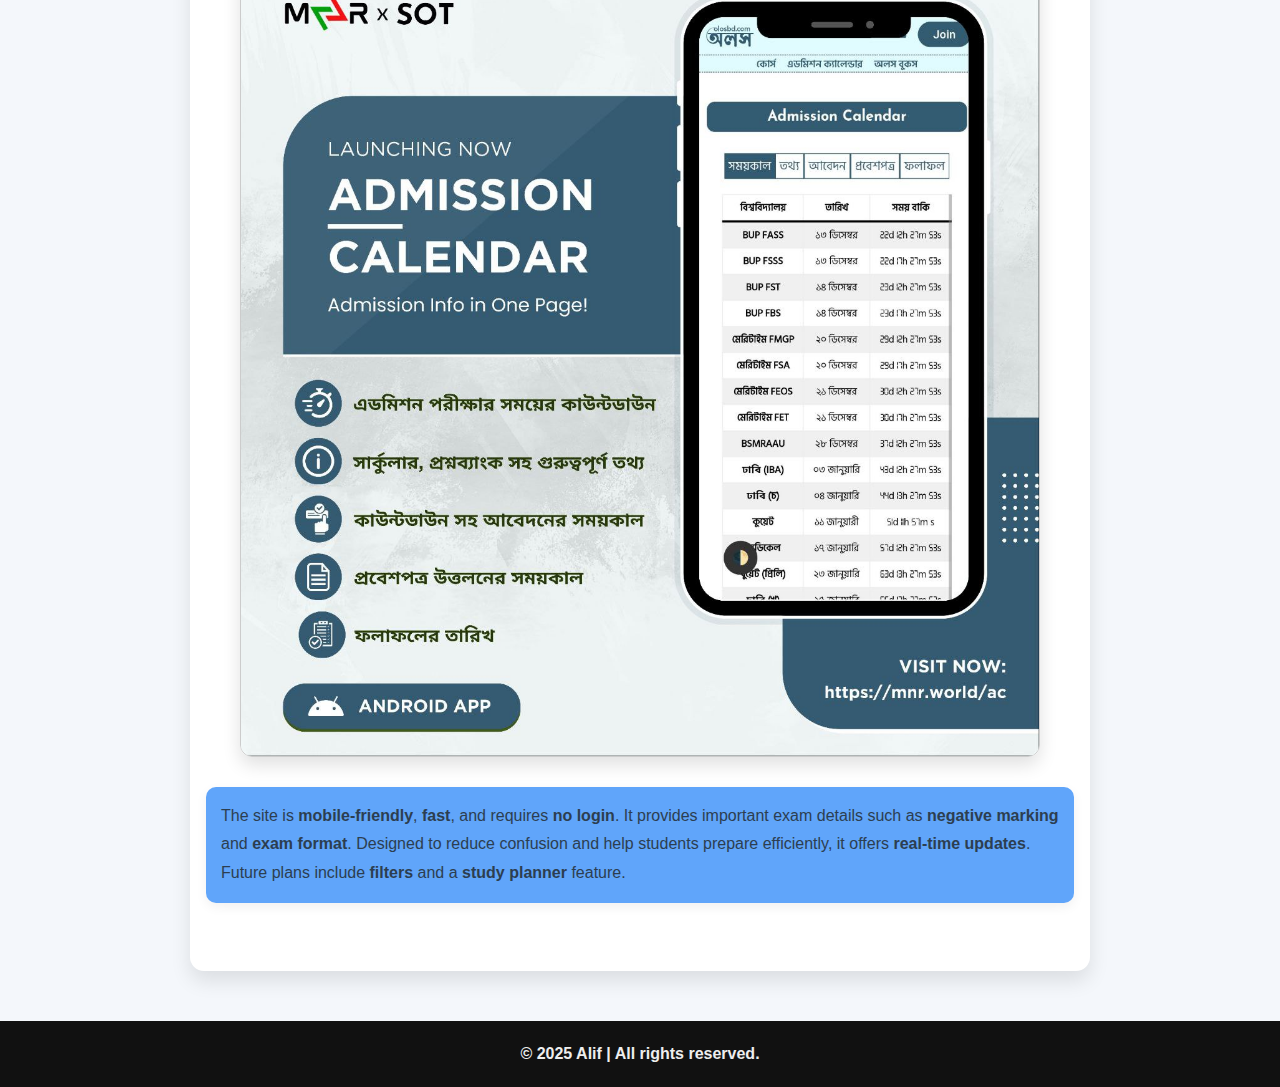
<file: project.html>
<!DOCTYPE html>
<html lang="en">
<head>
  <meta charset="UTF-8">
  <meta name="viewport" content="width=device-width, initial-scale=1.0"/>
  <title>Alif's Portfolio - Project</title>
  <link rel="stylesheet" href="style.css"/>

  <style>
    body {
      margin: 0;
      font-family: 'Segoe UI', sans-serif;
      background-color: #f4f7fb;
    }


    #project-summary {
      padding: 3rem 1rem;
      background-color: #ffffff;
      max-width: 900px;
      margin: auto;
      border-radius: 14px;
      box-shadow: 0 10px 20px rgba(0,0,0,0.1);
    }

    #project-summary h1 {
      font-size: 26px;
      color: #222;
      margin-bottom: 1rem;
    }

    #project-summary h2 {
      text-align: center;
      font-size: 25px;
      color: #333;
    }

    #project-summary h3 {
      font-size: 18px;
      color: #444;
      margin-bottom: 1rem;
    }

    #project-summary a {
      color: #1a73e8;
      text-decoration: none;
      font-weight: bold;
    }

    #project-summary a:hover {
      color: #d93025;
      text-decoration: underline;
    }

    #project-summary p {
  font-size: 16px;
  line-height: 1.8;
  color: #2c3e50; /* Deep bluish-gray for better readability */
  font-weight: 500;
  background-color: #60a5fa; /* Light gray background */
  padding: 15px;
  border-radius: 10px;
  margin-bottom: 20px;
  box-shadow: 0 4px 12px rgba(0,0,0,0.06);
}

    #project-summary img {
      display: block;
      margin: 30px auto;
      width: 100%;
      max-width: 800px;
      height: auto;
      border-radius: 12px;
      box-shadow: 0 8px 18px rgba(0, 0, 0, 0.12);
      border: 1px solid #ccc;
    }

    .footer {
      text-align: center;
      padding: 20px;
      background-color: #111;
      color: #eee;
      margin-top: 50px;
    }

    /* Responsive */
    @media (max-width: 768px) {

      .menu-icon {
        display: block;
      }
    }
  </style>
</head>
<body>

  <nav class="navbar">
    <h1>Project</h1>
    <div class="menu-icon" onclick="toggleMenu()">☰</div>
    <ul class="nav-links" id="dropdownMenu">
      <li><a href="index.html">Home</a></li>
      <li><a href="edu.html">Education</a></li>
      <li><a href="project.html">Project</a></li>
      <li><a href="skills.html">Skill</a></li>
      <li><a href="about.html">About</a></li>
      <li><a href="contact.html">Contact</a></li>
    </ul>
  </nav>

  <div class="hero-content">
    <h2><span>ALIF VERSE</span></h2>
    <p><b>Creative Developer | Web Explorer | C Programmer</b></p>
  </div>

  <section id="project-summary">
    <h1>PROJECT NO. - 01</h1>
    <h2>🔍 <strong>Voucher Project</strong></h2>

    <h3>If you're interested, click here to visit <a href="voucher.html">Project 01</a></h3>

    <p>
      The Voucher Generator Web App is a simple, fast, and user-friendly tool designed for small businesses and shopkeepers.
      Built with <b>HTML, CSS, and JavaScript</b>, it enables users to easily create printable vouchers by entering product details
      like name, quantity, and unit price. The app <b>calculates totals, paid amounts, and dues in real time, reducing manual errors.</b>
    </p>

    <img src="Picture/voucher02.jpg" alt="Voucher Image">

    <p>
      Users can dynamically add multiple products and print vouchers with one click. Fully responsive and requiring no login,
      it runs smoothly on both desktop and mobile devices. Hosted on GitHub Pages, it demonstrates practical JavaScript use
      in form handling and real-time updates.
    </p>
  </section>

<section id="project-summary">
  <h1>PROJECT NO. - 02</h1>
  <h2>🔍 <strong>Admission Calendar</strong></h2>

  <h3>If you're interested, click here to visit <a href="ac.html">Admission Calendar</a></h3>

  <p>
    The <b>MNR Admission Calendar</b> is a <b>free online tool</b> that helps university admission candidates in Bangladesh
    track <b>admission tests, deadlines, and preparation materials</b> all in one place. It features a <b>clear schedule</b>,
    <b>live countdown timers</b>, and links to <b>official circulars, syllabi,</b> and <b>past question papers</b>.
  </p>
<img src="calendar/ac.jpg" alt="Calendar  Image">
  <p>
    The site is <b>mobile-friendly</b>, <b>fast</b>, and requires <b>no login</b>. It provides important exam details such as
    <b>negative marking</b> and <b>exam format</b>. Designed to reduce confusion and help students prepare efficiently,
    it offers <b>real-time updates</b>. Future plans include <b>filters</b> and a <b>study planner</b> feature.
  </p>
</section>


<button id="scrollToTopBtn" onclick="window.scrollTo({top:0, behavior:'smooth'})">
    <svg width="24" height="24" fill="none" stroke="white" stroke-width="2" stroke-linecap="round" stroke-linejoin="round">
      <path d="M18 15l-6-6-6 6"/>
    </svg>
  </button>


  <div class="footer">
    <footer>
      <p>&copy; 2025 Alif | All rights reserved.</p>
    </footer>
  </div>

  <script>
    function toggleMenu() {
      const menu = document.getElementById('dropdownMenu');
      menu.classList.toggle('active');
    }
  </script>
</body>
</html>
</file>
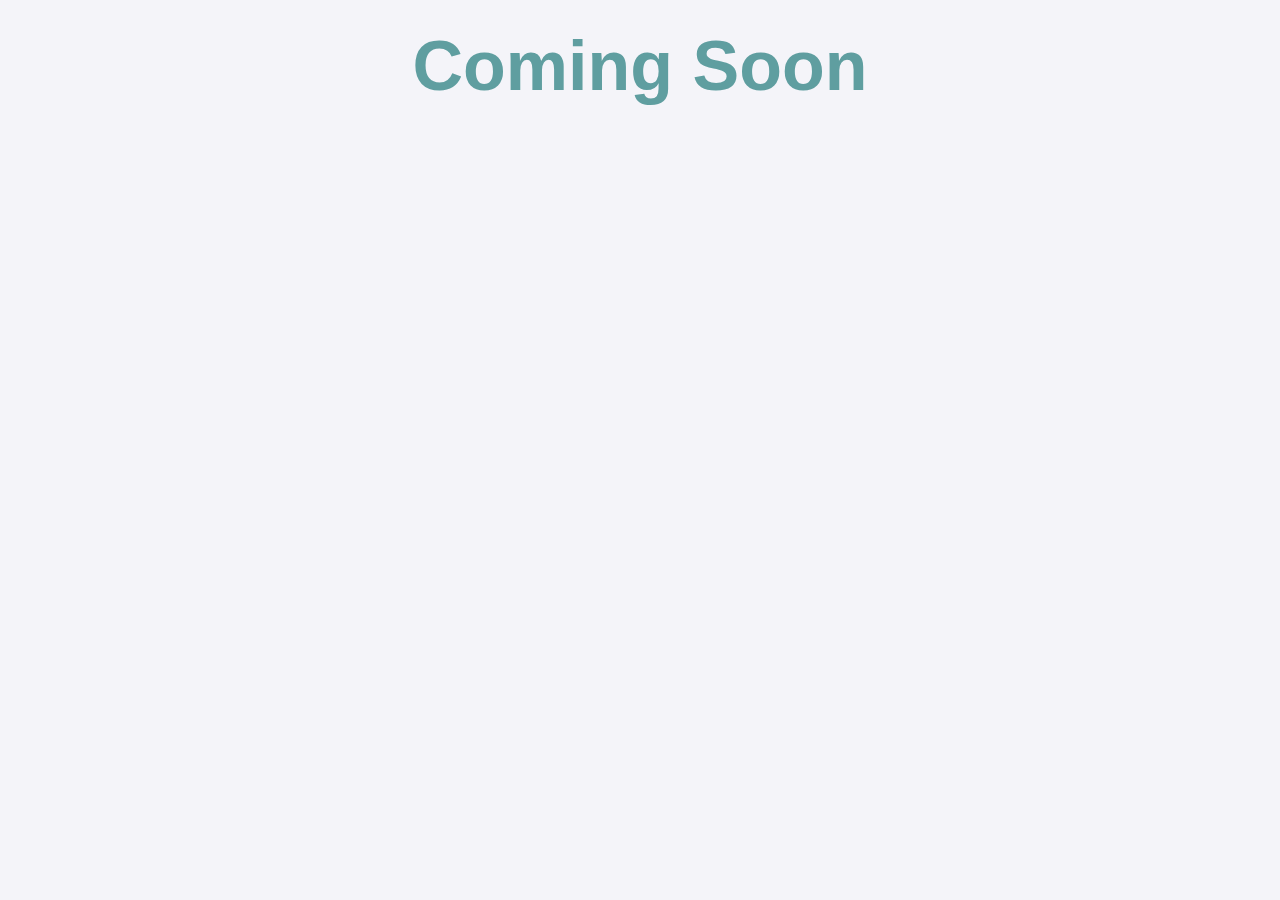
<file: voucher.html>
<!DOCTYPE html>
<html lang="en">
<head>
    <meta charset="UTF-8">
    <meta name="viewport" content="width=device-width, initial-scale=1.0"/>
    <title>Alif's Portfolio</title>
    <link rel="stylesheet" href="style.css"/>

    <style> 
        .voucher{
            text-align: center;
            margin-top: 10px;
            border: 1px  none;
    width: fit;
    font-size: 70px;
    font-weight: bold;
    color:cadetblue;

        }
 
    </style>
    </head>
    <body>

       <p class="voucher">Coming Soon</p> 
    </body>
    </html>
</file>
<file: style.css>
* {
    margin: 0;
    padding: 0;
    box-sizing: border-box;
}

body {
    font-family: 'Segoe UI', Tahoma, Geneva, Verdana, sans-serif;
    line-height: 1.6;
    background: #f4f4f9;
    color: #333;
}

a {
    text-decoration: none;
    color: inherit;
}

.navbar {
    display: flex;
    justify-content: space-between;
    align-items: center;
    background-color: #1a1a1a;
    padding: 1rem 2rem;
    position: relative;
    color: white;
}

.navbar h1 {
    font-size: 1.8rem;
    color: #00dfc0;
    text-align: center;
}

.menu-icon {
   font-size: 1.5rem;
   font-weight: bold;
   cursor: pointer;
   background-color: #444;
   color: white;
   padding: 5px 12px;
   border-radius: 6px;
   transition: background 0.3s;

}

.menu-icon:hover {
    background-color: #00dfc0;
    color: #000;
    
}

.nav-links {
    position: absolute;
    width: 140px;
    padding: 10px 0;
    top: 100%;
    right: 2rem;
    background-color: #333;
    border-radius: 8px;
    overflow: hidden;
    display: none;
    flex-direction: column;
    min-width: 160px;
    box-shadow: 0 4px 12px
    rgba(0, 0, 0, 0.3);
    z-index: 999;
}

.nav-links li{
    list-style: none;
}

.nav-links li a {
     display: block;
     font-weight: bold;
     padding: 10px 16px;
     text-decoration: none;
     font-size: 16px;

     color: rgb(242, 236, 236);
     transition: background 0.2s ease;
     
}

.nav-links li a:hover {
    color: #444;

}

.nav-links.active {
    display: flex;
}



/*________Hero Section_______*/
.hero-content {
      text-align: center;
      background: linear-gradient(90deg, #2c3e50, #4ca1af);
      padding: 1rem 0.75rem;
      color: white;
    }

    .hero-content h2 {
      font-size: 48px;
      background: linear-gradient(to right, #ff0080, #7928ca);
      -webkit-background-clip: text;
      -webkit-text-fill-color: transparent;
      animation: rainbow 4s linear infinite;
    }

    @keyframes rainbow {
      0% { filter: hue-rotate(0deg); }
      100% { filter: hue-rotate(360deg); }
    }

    .hero-content p {
      font-size: 20px;
      margin-top: 10px;
color: white;
    }
.hero-content h2 span {
    color:  black;
}

.header {
    text-align: center;
    font-size: 20px;
    font-weight: bold;
}

.hero-img {
    width: 80px;
    height: auto;
    border-radius: 50%;
    object-fit: cover;
    border-radius: 0%;
    border: 3px solid #fff;
    box-shadow: 0 0 10px
    rgba(0, 0, 0, 0.2);
}

.hero-text {
    max-width: 70%;
    font-weight: bold;
}

.highlight {
    color: #00ff44;
}


@media (max-width: 768px) {
    .nav-links {
        display: none;
        flex-direction: column;
        position: absolute;
        top: 70px;
        right: 30px;
        background-color: #1e1e2f;
        padding: 15px;
        border: 8px;
    }

    .nav-links.active {
        display: flex;
    }

    .media-icon {
        display: block;
    }

    .email-line {
        flex-direction: column;
        text-align: center;
        gap: 10px;
    }
}


.footer {
  text-align: center;
  font-weight: bold;
  padding: 20px;
  font-size: 16px;
  background-color: rgb(48, 45, 45);
  color: white;
}

 a.about-glow {
    color: rgb(46, 3, 146);
    text-decoration: none;
    font-weight: bold;
    position: relative;
 }

 a.about-glow::after {
    content: "";
    position: absolute;
    width: 100%;
    height: 2px;
    bottom: -2px;
    left: 0;
    background-color: #007acc;
    transform: scaleX(0);
    transform-origin: right;
    transition: transform 0.3s ease;
     }

a.about-glow:hover::after {
    transform: scaleX(1);
    transform-origin: left;
}


/*-------scroll To Btn ----- */

/* Root theme colors */
:root {
  --btn-bg-light: rgba(255, 255, 255, 0.6);
  --btn-bg-dark: rgba(0, 0, 0, 0.4);
  --btn-color-light: #000;
  --btn-color-dark: #fff;
  --btn-shadow-light: rgba(0, 0, 0, 0.2);
  --btn-shadow-dark: rgba(255, 255, 255, 0.2);
}

/* Scroll To Top Button */
#scrollToTopBtn {
position: fixed;
      bottom: 30px;
      right: 30px;
      display: none;
      background-color: #7c3aed;
      color: white;
      border: none;
      border-radius: 50%;
      padding: 12px;
      cursor: pointer;
      box-shadow: 0 4px 10px rgba(0, 0, 0, 0.3);
}

body.light-mode #scrollToTopBtn {
  background: var(--btn-bg-light);
  color: var(--btn-color-light);
  box-shadow: 0 8px 20px var(--btn-shadow-light);
}

body.dark-mode #scrollToTopBtn {
  background: var(--btn-bg-dark);
  color: var(--btn-color-dark);
  box-shadow: 0 8px 20px var(--btn-shadow-dark);
}

#scrollToTopBtn:hover {
  transform: scale(1.1);
}
</file>
